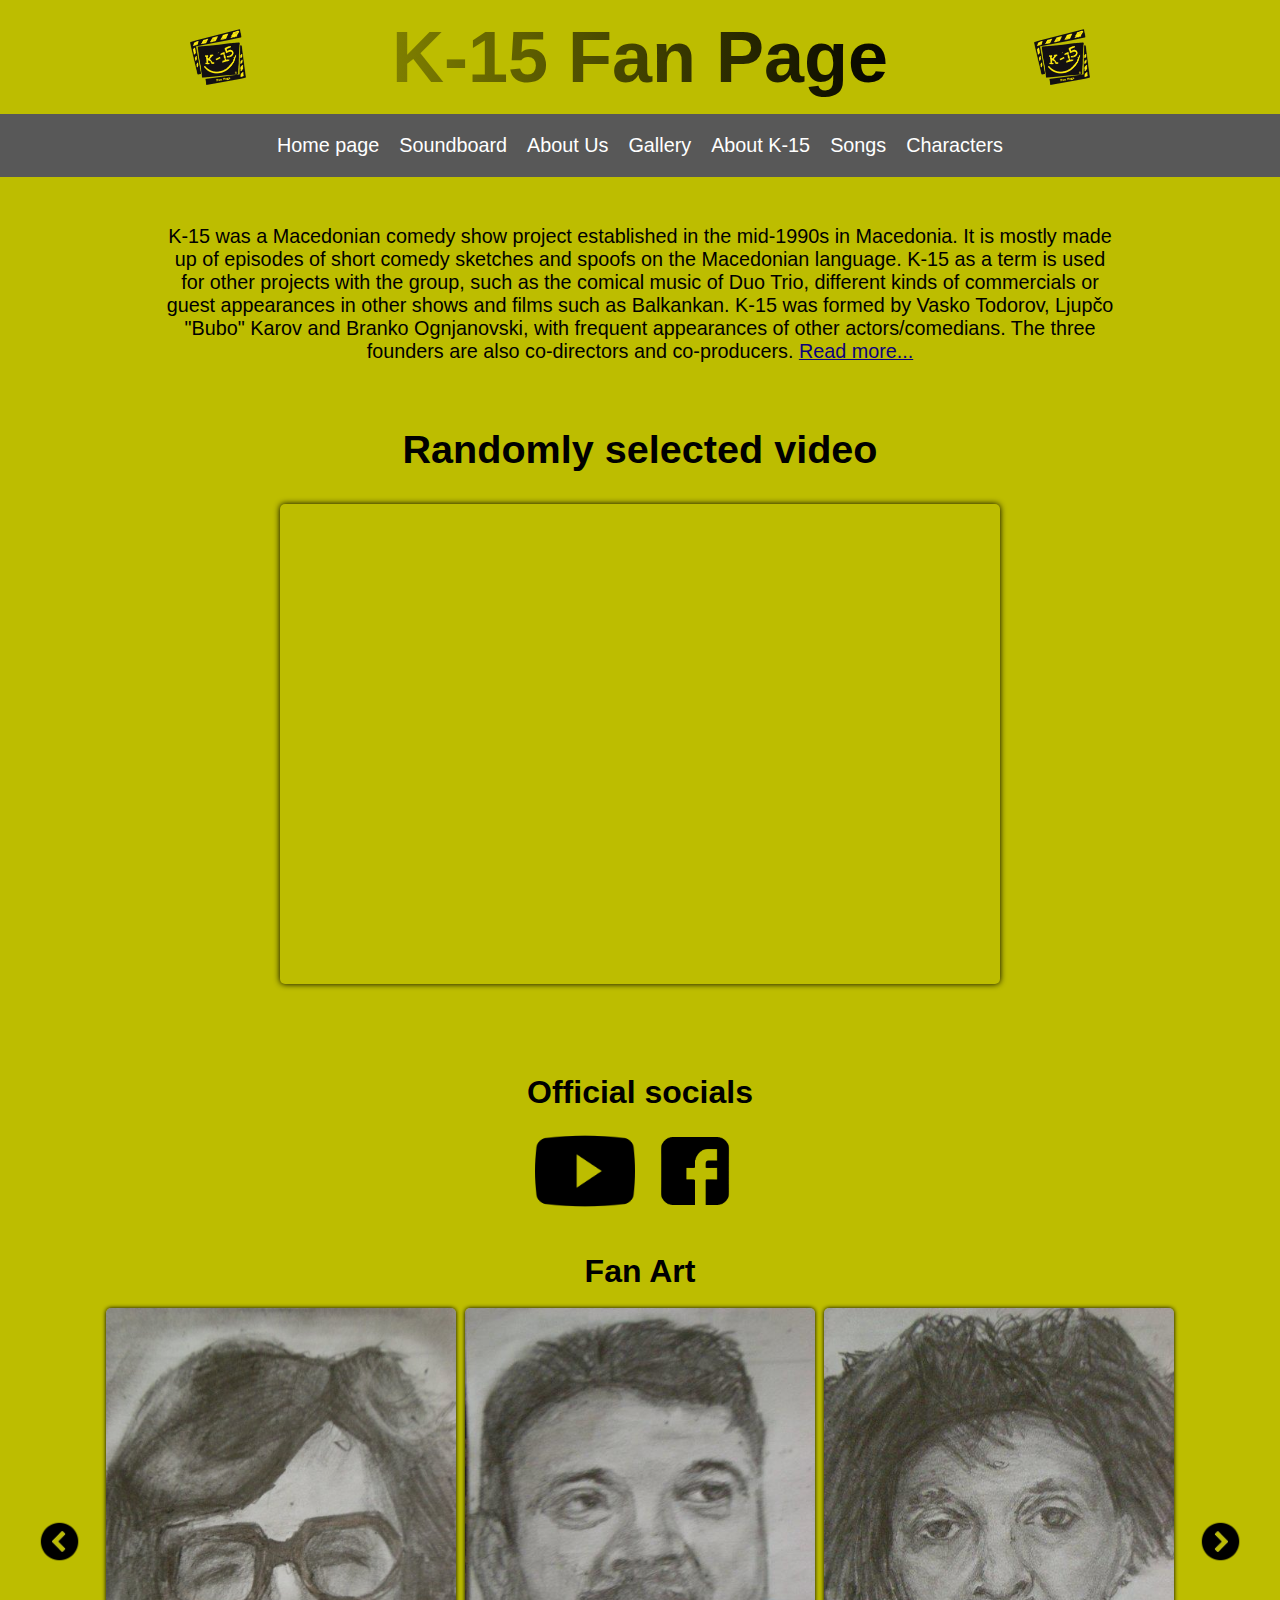
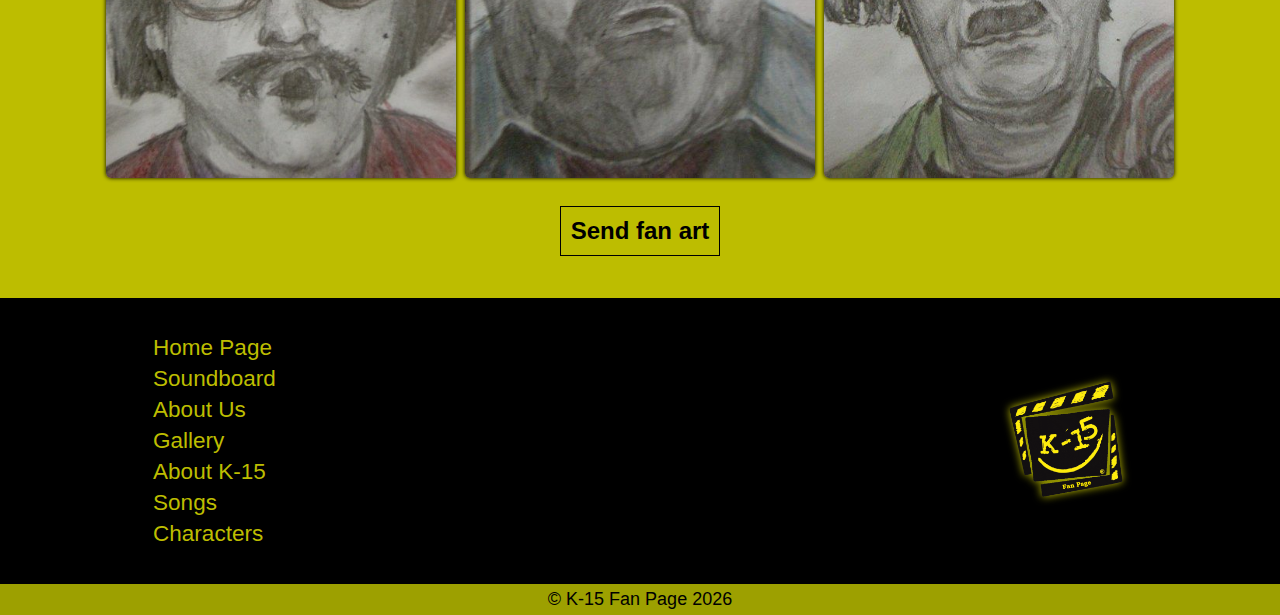
<file: index.html>
<!DOCTYPE html>
<html lang="en">

<head>
    <meta charset="UTF-8">
    <meta name="viewport" content="width=device-width, initial-scale=1.0">
    <link rel="shortcut icon" href="img/logo/k15logo-staro.png">
    <link rel="stylesheet" href="style.css">
    <link rel="stylesheet" href="animations.css">
    <meta name="keywords"
        content="K15, K-15, fan, page, fanpage, fan page, fan-page, cacko, risto, blazo, toso maler, toso, mile, mile panika, pocetna, soundboard, pocetna, home, homepage">
    <!--ad sense-->
    <script async src="https://pagead2.googlesyndication.com/pagead/js/adsbygoogle.js?client=ca-pub-9351970168193347"
        crossorigin="anonymous"></script>
    <meta name="google-adsense-account" content="ca-pub-9351970168193347">
    <!--ad sense-->
    <title>K-15 Fan Page</title>
</head>

<body>
    <header>
        <img src="img/logo/k15logo-original.png" alt="Logo">
        <h1 id="main-title" class="rainbow">K-15 Fan Page</h1>
        <img src="img/logo/k15logo-original.png" alt="Logo">
    </header>
    <nav>
        <div class="responsive-nav">
            <img id="openNav" src="img/burger_haus/nav-bar-ico.png" alt="Meni" onclick="openNav()">
            <img id="closeNav" src="img/burger_haus/x-ico.png" alt="Tisni ja vratata da go tisnam na majka ti"
                onclick="closeNav()">
        </div>
        <ul id="nav-ul">
            <li><a href="index.html">Home page</a></li>
            <li><a href="soundboard.html">Soundboard</a></li>
            <li><a href="about-us.html">About Us</a></li>
            <li><a href="gallery.html">Gallery</a></li>
            <li><a href="about-k15.html">About K-15</a></li>
            <li><a href="songs.html">Songs</a></li>
            <li><a href="characters.html">Characters</a></li>
        </ul>
    </nav>

    <section class="main-section">
        <div class="container zoom-in">
            <p>
                K-15 was a Macedonian comedy show project established in the mid-1990s in Macedonia. It is mostly made
                up of episodes of short comedy sketches and spoofs on the Macedonian language. K-15 as a term is used
                for other projects with the group, such as the comical music of Duo Trio, different kinds of commercials
                or guest appearances in other shows and films such as Balkankan.

                K-15 was formed by Vasko Todorov, Ljupčo "Bubo" Karov and Branko Ognjanovski, with frequent appearances
                of other actors/comedians. The three founders are also co-directors and co-producers.
                <a href="about-k15.html" id="readMore">Read more...</a>
                <br>
            </p>
            
            <h1 id="randomVideoH1">Randomly selected video</h1>
            <div id="random-vid-container"></div>
        </div>
    </section>

    <div class="socials">
        <h1>Official socials</h1>
        <div class="container">
            <img src="img/icons/yt-logo-black.png" alt="youtube" onclick="window.location.href='https://www.youtube.com/@panikamile'">
            <img src="img/icons/facebook-logo-black.png" alt="facebook" onclick="window.location.href='https://www.facebook.com/k15production/'">
        </div>
    </div>

    <div class="fan-art">
        <h1>Fan Art</h1>
        <div class="container">
            <span class="right-arrow arrow" onclick="goLeft()">
                <img src="img/icons/arrow-left.png">
            </span>
            <div class="fan-art-gallery">
                <img class="fan-art-image" src="img/fan-art/fan-art-mile-panika.jpg">
                <img class="fan-art-image" src="img/fan-art/fan-art-cacko.jpg">
                <img class="fan-art-image" src="img/fan-art/fan-art-toso-maler.jpg">
            </div>
            <span class="right-arrow arrow" onclick="goRight()">
                <img src="img/icons/arrow-right.png">
            </span>
        </div>
        <h2 id="send-fan-art" onclick="sendFA()">Send fan art</h2>
    </div>

    <footer>
        <ul class="footer-nav">
            <li><a href="index.html">Home Page</a></li>
            <li><a href="soundboard.html">Soundboard</a></li>
            <li><a href="about-us.html">About Us</a></li>
            <li><a href="gallery.html">Gallery</a></li>
            <li><a href="about-k15.html">About K-15</a></li>
            <li><a href="songs.html">Songs</a></li>
            <li><a href="characters.html">Characters</a></li>
        </ul>

        <div class="logo">
            <img src="img/logo/k15logo-original.png" alt="logo footer">
        </div>
    </footer>
    <div id="end-footer">
        <span>
            &copy; K-15 Fan Page
            <span id="footer-year"></span>
        </span>

        <script>
            //footer year
            let date = new Date();
            document.getElementById("footer-year").innerHTML = date.getYear() + 1900;
        </script>
    </div>

    <script src="index.js"></script>
    <script src="randomVideo.js"></script>
    <script src="fanArt.js"></script>
</body>

</html>
</file>
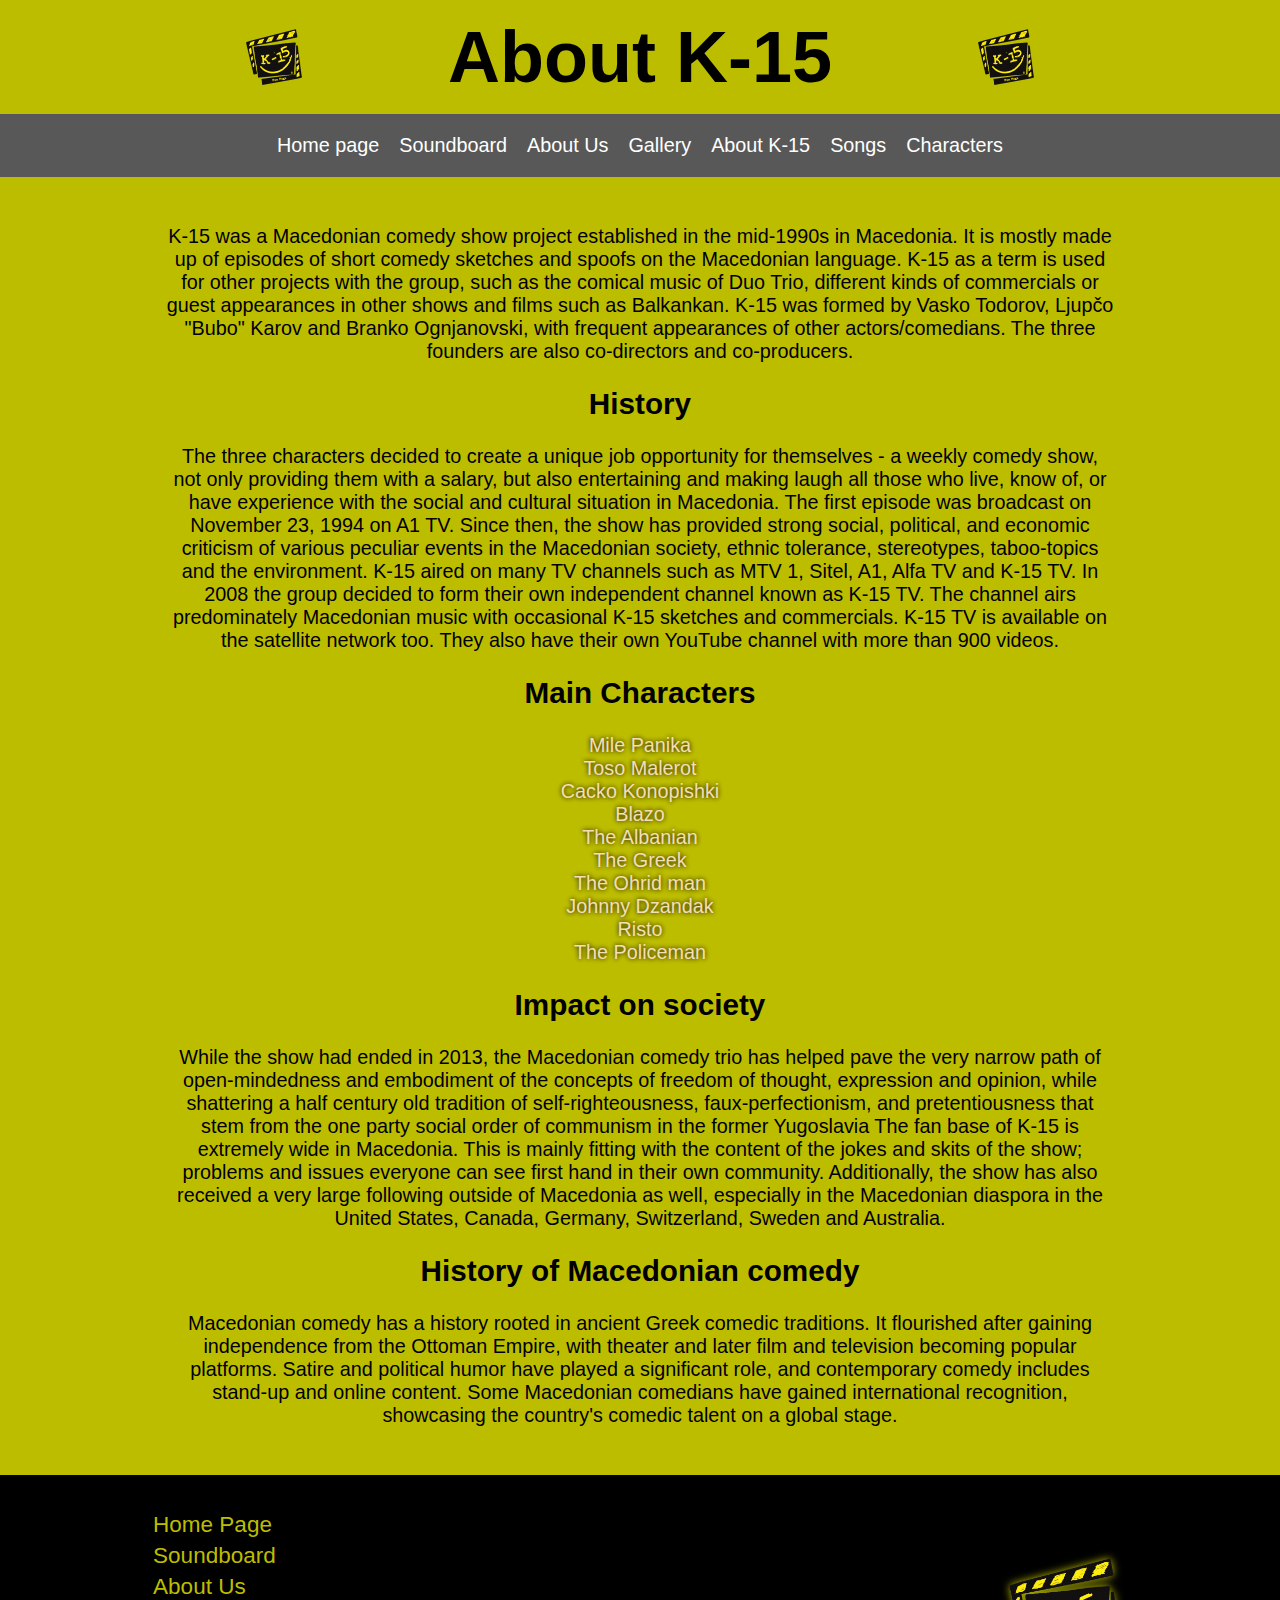
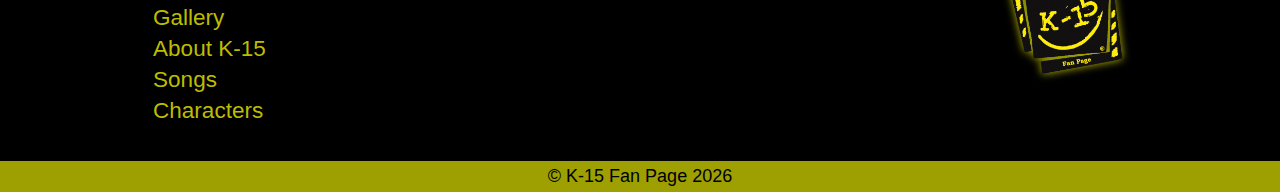
<file: about-k15.html>
<!DOCTYPE html>
<html lang="en">

<head>
    <meta charset="UTF-8">
    <meta name="viewport" content="width=device-width, initial-scale=1.0">
    <link rel="shortcut icon" href="img/logo/k15logo-staro.png">
    <link rel="stylesheet" href="style.css">
    <link rel="stylesheet" href="animations.css">
    <!--ad sense-->
    <script async src="https://pagead2.googlesyndication.com/pagead/js/adsbygoogle.js?client=ca-pub-9351970168193347"
        crossorigin="anonymous"></script>
    <meta name="google-adsense-account" content="ca-pub-9351970168193347">
    <!--ad sense-->
    <title>About K-15</title>
</head>

<body>
    <header>
        <img src="img/logo/k15logo-original.png" alt="Logo">
        <h1 id="main-title">About K-15</h1>
        <img src="img/logo/k15logo-original.png" alt="Logo">
    </header>

    <nav>
        <div class="responsive-nav">
            <img id="openNav" src="img/burger_haus/nav-bar-ico.png" alt="Meni" onclick="openNav()">
            <img id="closeNav" src="img/burger_haus/x-ico.png" alt="Tisni ja vratata da go tisnam na majka ti"
                onclick="closeNav()">
        </div>
        <ul id="nav-ul">
            <li><a href="index.html">Home page</a></li>
            <li><a href="soundboard.html">Soundboard</a></li>
            <li><a href="about-us.html">About Us</a></li>
            <li><a href="gallery.html">Gallery</a></li>
            <li><a href="about-k15.html">About K-15</a></li>
            <li><a href="songs.html">Songs</a></li>
            <li><a href="characters.html">Characters</a></li>
        </ul>
    </nav>

    <section class="main-section about-k15">
        <div class="container">
            <p>
                K-15 was a Macedonian comedy show project established in the mid-1990s in Macedonia. It is mostly made
                up of episodes of short comedy sketches and spoofs on the Macedonian language. K-15 as a term is used
                for other projects with the group, such as the comical music of Duo Trio, different kinds of commercials
                or guest appearances in other shows and films such as Balkankan.

                K-15 was formed by Vasko Todorov, Ljupčo "Bubo" Karov and Branko Ognjanovski, with frequent appearances
                of other actors/comedians. The three founders are also co-directors and co-producers.
            </p>

            <h2 class="content-title">History</h2>

            <p>
                The three characters decided to create a unique job opportunity for themselves - a weekly comedy show,
                not only providing them with a salary, but also entertaining and making laugh all those who live, know
                of, or have experience with the social and cultural situation in Macedonia. The first episode was
                broadcast on November 23, 1994 on A1 TV.

                Since then, the show has provided strong social, political, and economic criticism of various peculiar
                events in the Macedonian society, ethnic tolerance, stereotypes, taboo-topics and the environment. K-15
                aired on many TV channels such as MTV 1, Sitel, A1, Alfa TV and K-15 TV. In 2008 the group decided to
                form their own independent channel known as K-15 TV. The channel airs predominately Macedonian music
                with occasional K-15 sketches and commercials. K-15 TV is available on the satellite network too. They
                also have their own YouTube channel with more than 900 videos.
            </p>

            <h2 class="content-title">Main Characters</h2>
            <ul id="karakteri-ul">
                <li><a href="characters.html">Mile Panika</a></li>
                <li><a href="./characters.html#vasko-todorov">Toso Malerot</a></li>
                <li><a href="./characters.html#bubo-karov">Cacko Konopishki</a></li>
                <li><a href="./characters.html#blazo">Blazo</a></li>
                <li><a href="./characters.html#albanec">The Albanian</a></li>
                <li><a href="./characters.html#grk">The Greek</a></li>
                <li><a href="./characters.html#ohriganec">The Ohrid man</a></li>
                <li><a href="./characters.html#dzoni">Johnny Dzandak</a></li>
                <li><a href="./characters.html#risto">Risto</a></li>
                <li><a href="./characters.html#policaec">The Policeman</a></li>
            </ul>

            <h2 class="content-title">Impact on society</h2>
            <p>
                While the show had ended in 2013, the Macedonian comedy trio has helped pave the very narrow path of
                open-mindedness and embodiment of the concepts of freedom of thought, expression and opinion, while
                shattering a half century old tradition of self-righteousness, faux-perfectionism, and pretentiousness
                that stem from the one party social order of communism in the former Yugoslavia

                The fan base of K-15 is extremely wide in Macedonia. This is mainly fitting with the content of the
                jokes and skits of the show; problems and issues everyone can see first hand in their own community.
                Additionally, the show has also received a very large following outside of Macedonia as well, especially
                in the Macedonian diaspora in the United States, Canada, Germany, Switzerland, Sweden and Australia.
            </p>

            <h2 class="content-title">History of Macedonian comedy</h2>

            <p>
                Macedonian comedy has a history rooted in ancient Greek comedic traditions. It flourished after gaining
                independence from the Ottoman Empire, with theater and later film and television becoming popular
                platforms.
                Satire and political humor have played a significant role, and contemporary comedy includes stand-up and
                online content. Some Macedonian comedians have gained international recognition, showcasing the
                country's
                comedic talent on a global stage.
            </p>
        </div>
    </section>

    <footer>
        <ul class="footer-nav">
            <li><a href="index.html">Home Page</a></li>
            <li><a href="soundboard.html">Soundboard</a></li>
            <li><a href="about-us.html">About Us</a></li>
            <li><a href="gallery.html">Gallery</a></li>
            <li><a href="about-k15.html">About K-15</a></li>
            <li><a href="songs.html">Songs</a></li>
            <li><a href="characters.html">Characters</a></li>
        </ul>

        <div class="logo">
            <img src="img/logo/k15logo-original.png" alt="logo footer">
        </div>
    </footer>
    <div id="end-footer">
        <span>
            &copy; K-15 Fan Page
            <span id="footer-year"></span>
        </span>

        <script>
            //footer year
            let date = new Date();
            document.getElementById("footer-year").innerHTML = date.getYear() + 1900;
            console.log(date + 1900);
        </script>
    </div>

    <script src="index.js"></script>
</body>

</html>
</file>
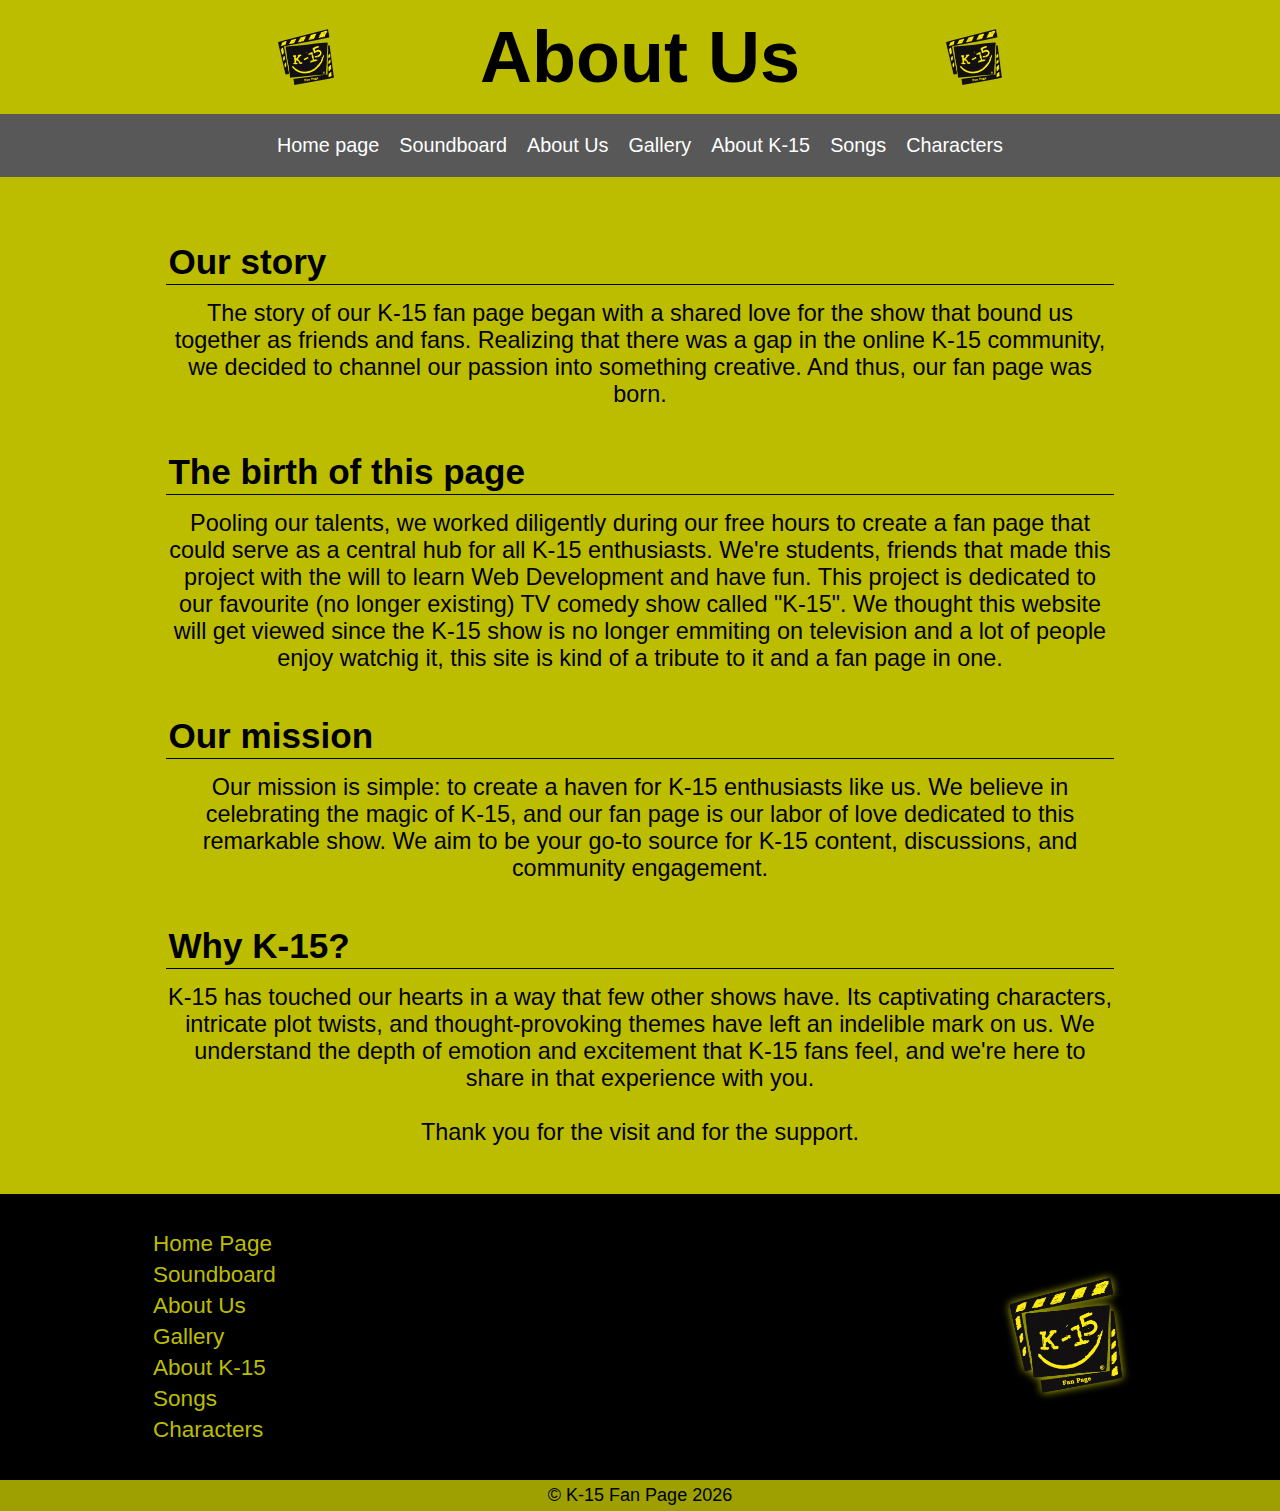
<file: about-us.html>
<!DOCTYPE html>
<html lang="en">

<head>
    <meta charset="UTF-8">
    <meta name="viewport" content="width=device-width, initial-scale=1.0">
    <link rel="shortcut icon" href="img/logo/k15logo-staro.png">
    <link rel="stylesheet" href="style.css">
    <link rel="stylesheet" href="animations.css">
    <!--ad sense-->
    <script async src="https://pagead2.googlesyndication.com/pagead/js/adsbygoogle.js?client=ca-pub-9351970168193347"
        crossorigin="anonymous"></script>
    <meta name="google-adsense-account" content="ca-pub-9351970168193347">
    <!--ad sense-->
    <title>About Us</title>
</head>

<body>
    <header>
        <img src="img/logo/k15logo-original.png" alt="Logo">
        <h1 id="main-title">About Us</h1>
        <img src="img/logo/k15logo-original.png" alt="Logo">
    </header>

    <nav>
        <div class="responsive-nav">
            <img id="openNav" src="img/burger_haus/nav-bar-ico.png" alt="Meni" onclick="openNav()">
            <img id="closeNav" src="img/burger_haus/x-ico.png" alt="Tisni ja vratata da go tisnam na majka ti"
                onclick="closeNav()">
        </div>
        <ul id="nav-ul">
            <li><a href="index.html">Home page</a></li>
            <li><a href="soundboard.html">Soundboard</a></li>
            <li><a href="about-us.html">About Us</a></li>
            <li><a href="gallery.html">Gallery</a></li>
            <li><a href="about-k15.html">About K-15</a></li>
            <li><a href="songs.html">Songs</a></li>
            <li><a href="characters.html">Characters</a></li>
        </ul>
    </nav>

    <section class="main-section about-us">
        <div class="container">
            <p>
            <h2 id="about-us-subtitle">
                <span>Our story</span>
            </h2>
            The story of our K-15 fan page began with a shared love for the show that bound us together as friends
            and fans. Realizing that there was a gap in the online K-15 community, we decided to channel our passion
            into something creative. And thus, our fan page was born.
            <br>
            <br>
            <h2 id="about-us-subtitle">
                <span id="right-slide">The birth of this page</span>
            </h2>
            Pooling our talents, we worked diligently during our free hours to create a fan page that could serve as
            a central hub for all K-15 enthusiasts.
            We're students, friends that made this project with the will to learn Web Development and have fun. This
            project is dedicated to our favourite (no longer existing) TV comedy show called "K-15". We thought this
            website will get viewed since the K-15 show is no longer emmiting on television and a lot of people enjoy watchig it, this site is kind of
            a tribute to it and a fan page in one.
            <br>
            <br>
            <h2 id="about-us-subtitle">
                <span>Our mission</span>
            </h2>
            Our mission is simple: to create a haven for K-15 enthusiasts like us. We believe in celebrating the
            magic of K-15, and our fan page is our labor of love dedicated to this remarkable show. We aim to be
            your go-to source for K-15 content, discussions, and community engagement.
            <br>
            <br>
            <h2 id="about-us-subtitle">
                <span id="right-slide">Why K-15?</span>
            </h2>
            K-15 has touched our hearts in a way that few other shows have. Its captivating characters, intricate plot
            twists, and thought-provoking themes have left an indelible mark on us. We understand the depth of emotion
            and excitement that K-15 fans feel, and we're here to share in that experience with you.
            <br>
            <br>
            Thank you for the visit and for the support.

            </p>
        </div>
    </section>

    <footer>
        <ul class="footer-nav">
            <li><a href="index.html">Home Page</a></li>
            <li><a href="soundboard.html">Soundboard</a></li>
            <li><a href="about-us.html">About Us</a></li>
            <li><a href="gallery.html">Gallery</a></li>
            <li><a href="about-k15.html">About K-15</a></li>
            <li><a href="songs.html">Songs</a></li>
            <li><a href="characters.html">Characters</a></li>
        </ul>

        <div class="logo">
            <img src="img/logo/k15logo-original.png" alt="logo footer">
        </div>
    </footer>
    <div id="end-footer">
        <span>
            &copy; K-15 Fan Page
            <span id="footer-year"></span>
        </span>

        <script>
            //footer year
            let date = new Date();
            document.getElementById("footer-year").innerHTML = date.getYear() + 1900;
            console.log(date + 1900);
        </script>
    </div>

    <script src="index.js"></script>
</body>

</html>
</file>
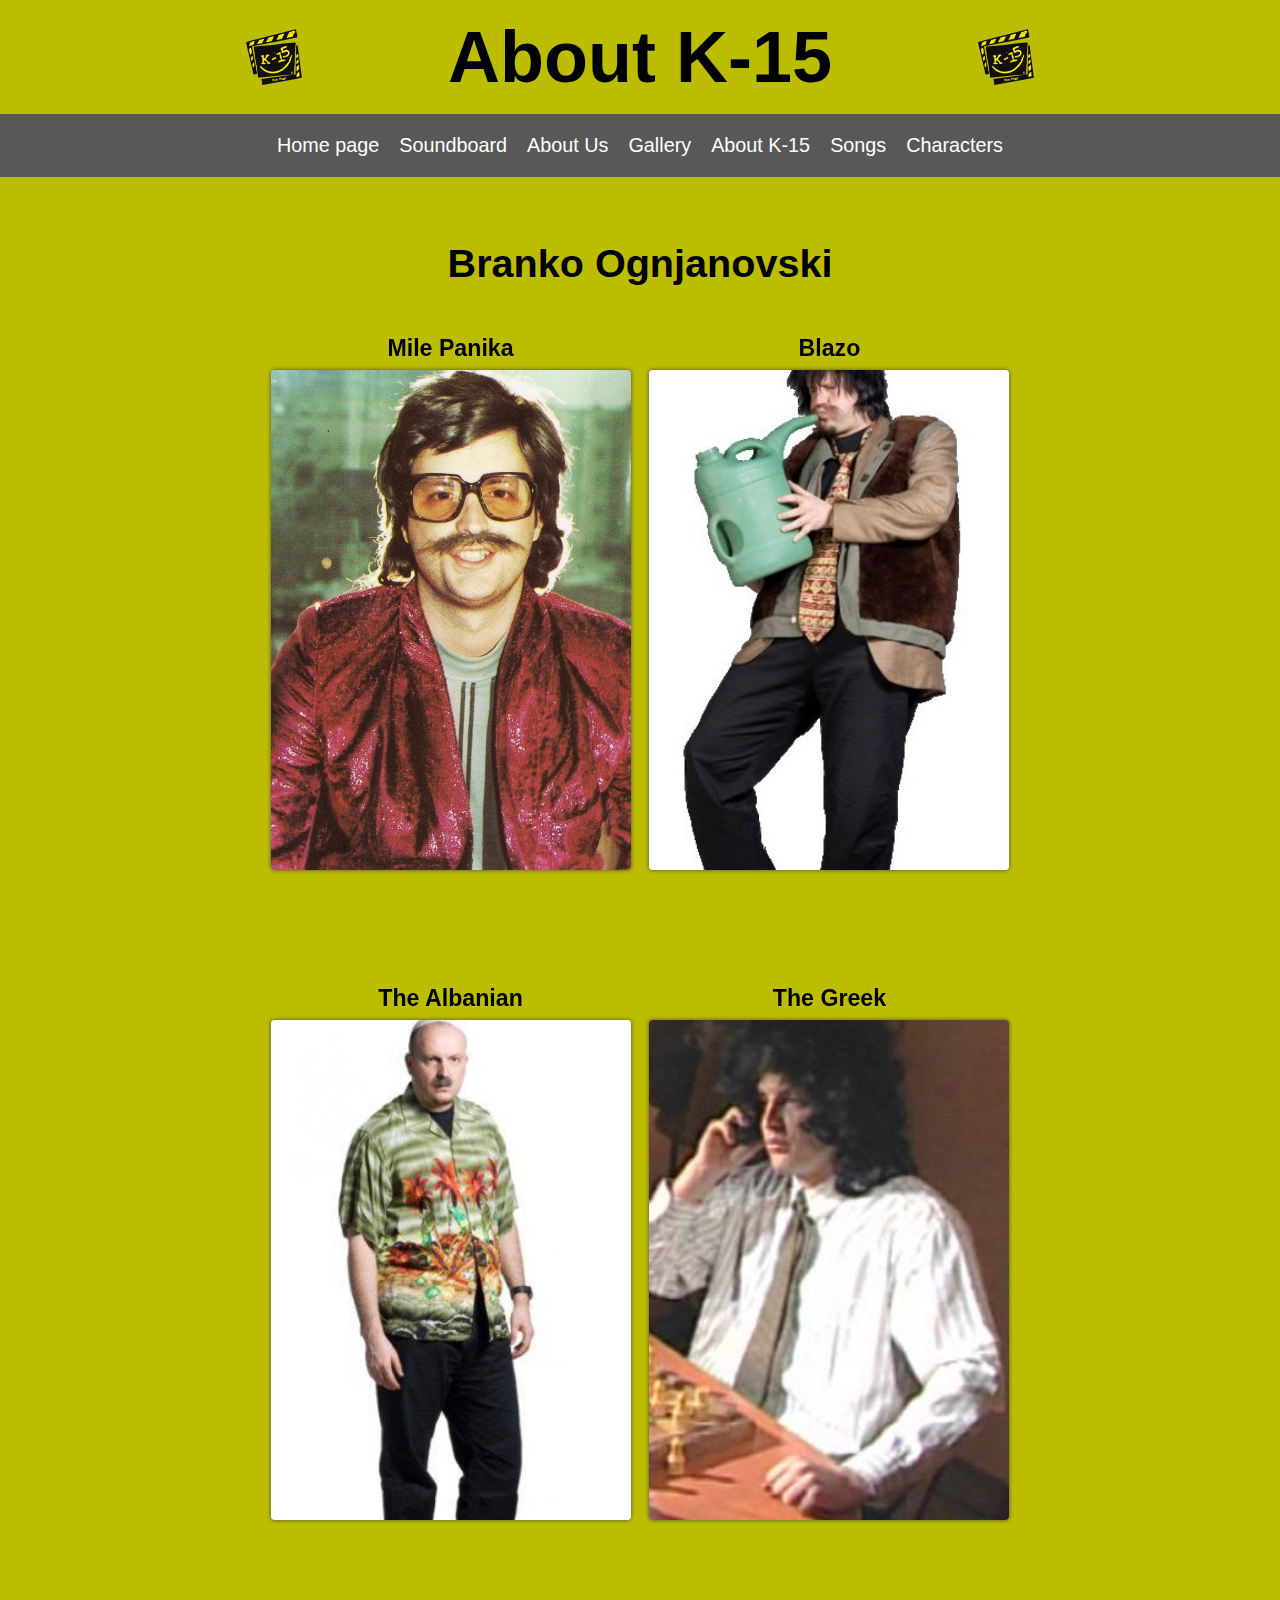
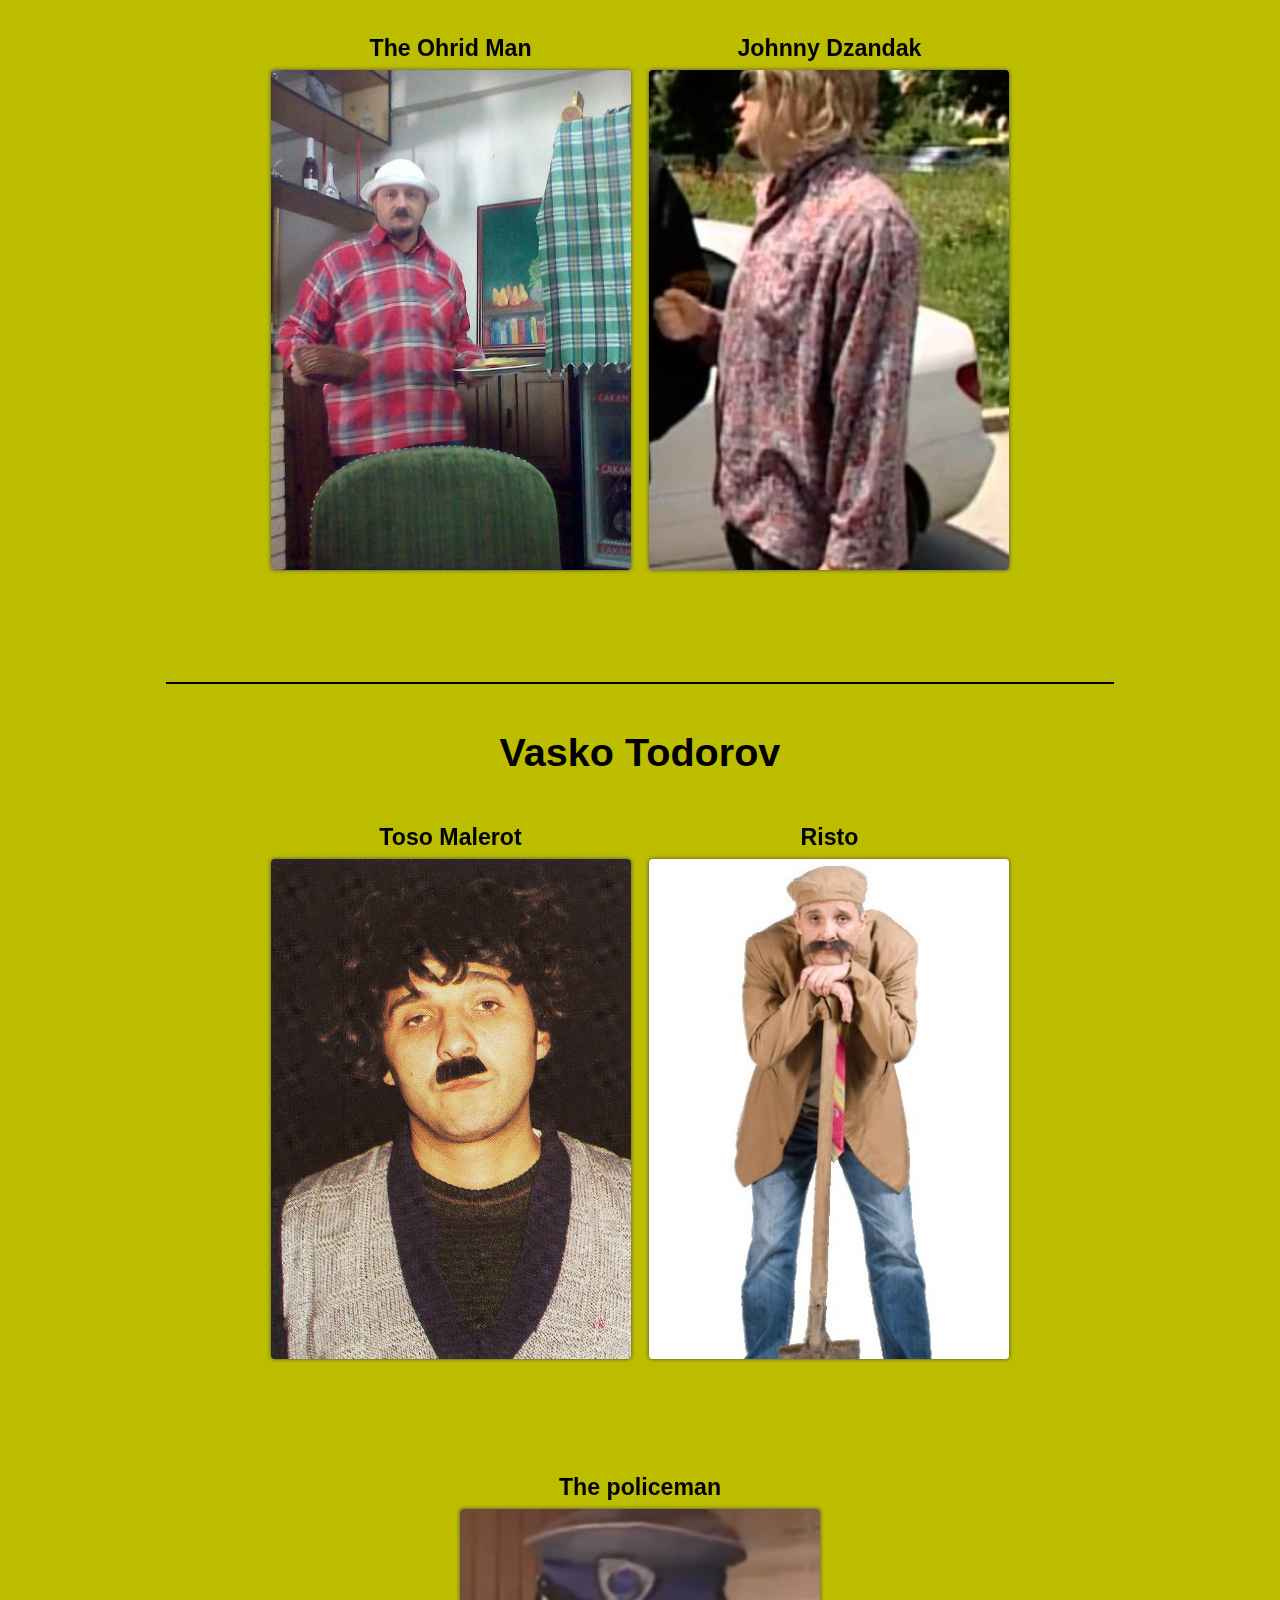
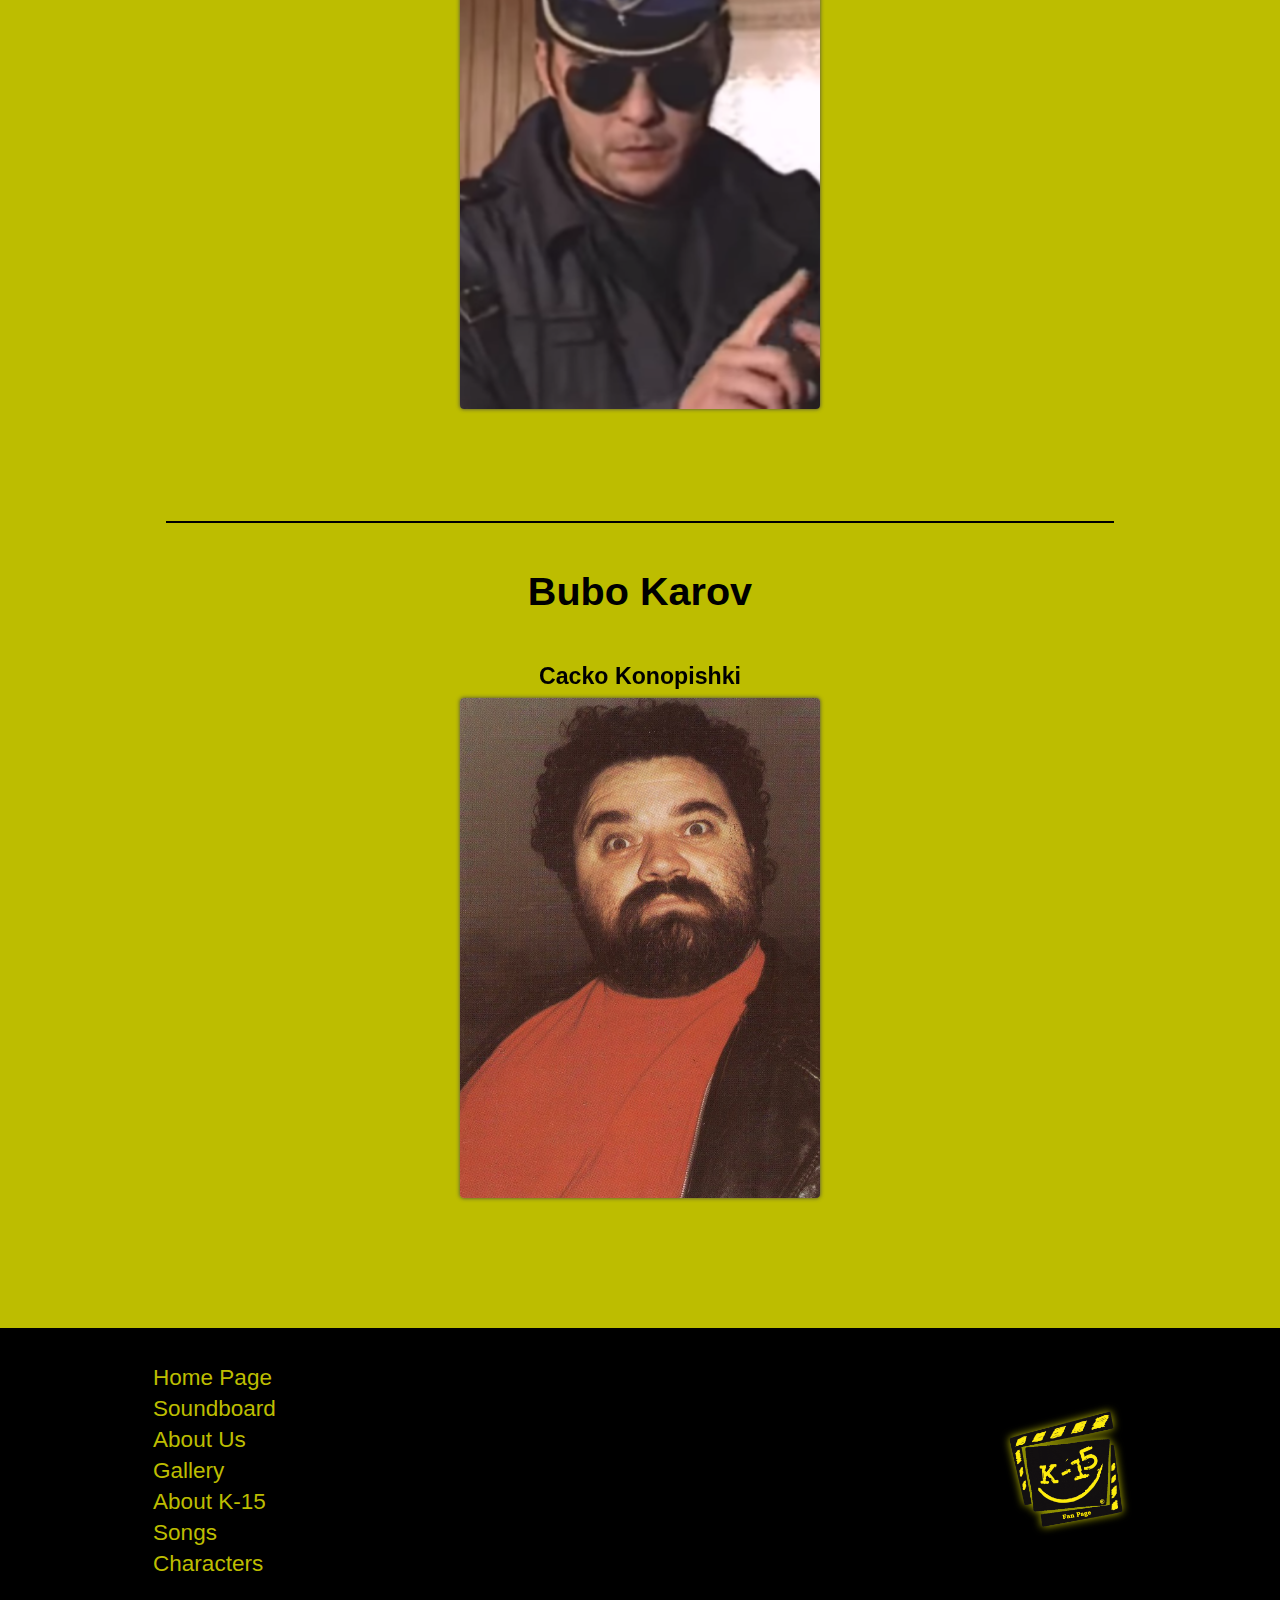
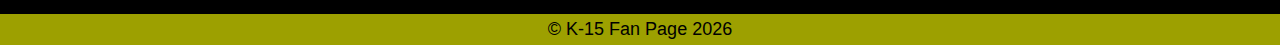
<file: characters.html>
<!DOCTYPE html>
<html lang="en">

<head>
    <meta charset="UTF-8">
    <meta name="viewport" content="width=device-width, initial-scale=1.0">
    <link rel="shortcut icon" href="img/logo/k15logo-staro.png">
    <link rel="stylesheet" href="style.css">
    <link rel="stylesheet" href="animations.css">
    <!--ad sense-->
    <script async src="https://pagead2.googlesyndication.com/pagead/js/adsbygoogle.js?client=ca-pub-9351970168193347"
        crossorigin="anonymous"></script>
    <meta name="google-adsense-account" content="ca-pub-9351970168193347">
    <!--ad sense-->
    <title>About K-15</title>
</head>

<body>
    <header>
        <img src="img/logo/k15logo-original.png" alt="Logo">
        <h1 id="main-title">About K-15</h1>
        <img src="img/logo/k15logo-original.png" alt="Logo">
    </header>

    <nav>
        <div class="responsive-nav">
            <img id="openNav" src="img/burger_haus/nav-bar-ico.png" alt="Meni" onclick="openNav()">
            <img id="closeNav" src="img/burger_haus/x-ico.png" alt="Tisni ja vratata da go tisnam na majka ti"
                onclick="closeNav()">
        </div>
        <ul id="nav-ul">
            <li><a href="index.html">Home page</a></li>
            <li><a href="soundboard.html">Soundboard</a></li>
            <li><a href="about-us.html">About Us</a></li>
            <li><a href="gallery.html">Gallery</a></li>
            <li><a href="about-k15.html">About K-15</a></li>
            <li><a href="songs.html">Songs</a></li>
            <li><a href="characters.html">Characters</a></li>
        </ul>
    </nav>

    <section class="main-section characters">
        <div class="container zoom-in">
            <div class="character">
                <h1 id="branko-ognjanovski">Branko Ognjanovski</h1>
                <div class="roles">
                    <div class="role" id="mile-panika">
                        <div class="container">
                            <h3>Mile Panika</h3>
                            <div class="front">
                                <img src="img/roles/mile-panika.jpg" alt="mile panika">
                            </div>
                            <div class="back">
                                <p id="flip-text">
                                    Mile Panika is one of the three most characteristic and popular
                                    characters, especially popular at the beginning of K-15. Mile Panika has a
                                    distinctive accent (or speech impediment) and often uses Serbian (Yugoslavian)
                                    expressions to add humorous effect to his lines
                                </p>
                            </div>
                        </div>
                    </div>
                    <div class="role" id="blazo">
                        <div class="container">
                            <h3>Blazo</h3>
                            <div class="front">
                                <img src="img/roles/blazo.jpg" alt="blazo">
                            </div>
                            <div class="back">
                                <p id="flip-text">
                                    Blazo is one of the two characters who represent a stereotypical Macedonian farmer.
                                    Blažo is also from the Strumica-Radoviška region and speaks a suitable dialect. Most
                                    of the time, Blajo appears in tandem with Risto
                                </p>
                            </div>
                        </div>
                    </div>
                    <div class="role" id="albanec">
                        <div class="container">
                            <h3>The Albanian</h3>
                            <div class="front">
                                <img src="img/roles/the-abanian.jpg" alt="albanec">
                            </div>
                            <div class="back">
                                <p id="flip-text">
                                    The Albanian is a stereotypical character who often appears in sketches where
                                    satirical criticism of inter-ethnic relations between Albanians and other
                                    nationalities in Macedonia (mostly Macedonians) is made. This character is once
                                    ironically named Zoran (which is an atypical Albanian name, especially pronounced
                                    with his accent) and is known for being resourceful and manages to come off as good
                                    and smart even though he isn't always. The character is known for having an accent
                                    like the stereotypical Albanian from Macedonia
                                </p>
                            </div>
                        </div>
                    </div>
                    <div class="role" id="grk">
                        <div class="container">
                            <h3>The Greek</h3>
                            <div class="front">
                                <img src="img/roles/grk.png" alt="grk">
                            </div>
                            <div class="back">
                                <p id="flip-text">
                                    The Greek is a character who usually appears with a wig made of dolka curled
                                    (similar to an afro hairstyle) hair and pronounces Macedonian words with a specific
                                    accent like a Greek. This character is once named Jorgo and has the role of a
                                    superior and is on a higher social level than the Macedonians and often has an
                                    insulting and humiliating attitude towards them
                                </p>
                            </div>
                        </div>
                    </div>
                    <div class="role" id="ohriganec">
                        <div class="container">
                            <h3>The Ohrid Man</h3>
                            <div class="front">
                                <img src="img/roles/the-ohrid-man.jpg" alt="ohriganec">
                            </div>
                            <div class="back">
                                <p id="flip-text">
                                    The man from Ohrid is a character who represents a
                                    stereotypical man from Ohrid and is known for his Ohrid dialect and impatience with
                                    the people of Skopje, especially in a tourist context. This character is sometimes,
                                    but rarely, named Klyme (or Naum, Naumce)
                                </p>
                            </div>
                        </div>
                    </div>
                    <div class="role" id="dzoni">
                        <div class="container">
                            <h3>Johnny Dzandak</h3>
                            <div class="front">
                                <img src="img/roles/johnny.png" alt="dzoni dzandak">
                            </div>
                            <div class="back">
                                <p id="flip-text">
                                    Johnny Dzhanak is a stereotypical Macedonian drug addict, often depicted drugged or
                                    in crisis, speaks slowly with drug slang and uses the phrase "Johnny"
                                </p>
                            </div>
                        </div>
                    </div>
                </div>
            </div>

            <hr class="separator" id="vasko-todorov" color="black">

            <div class="character">
                <h1>Vasko Todorov</h1>
                <div class="roles">
                    <div class="role" id="toso-maler">
                        <div class="container">
                            <h3>Toso Malerot</h3>
                            <div class="front">
                                <img src="img/roles/toso-malerot.jpg" alt="toso malerot">
                            </div>
                            <div class="back">
                                <p id="flip-text">
                                    Tosho Malerot is one of the three most characteristic and popular characters,
                                    especially popular at the beginning of K-15. Accidents and injustices often happen
                                    to Tosho, hence his nickname Malerot. Toso often uses Skopje slang and is known for
                                    the phrase "batka" which he uses when addressing someone, but also out of habit
                                </p>
                            </div>
                        </div>
                    </div>
                    <div class="role" id="risto">
                        <div class="container">
                            <h3>Risto</h3>
                            <div class="front">
                                <img src="img/roles/risto.jpg" alt="risto">
                            </div>
                            <div class="back">
                                <p id="flip-text">
                                    Risto is one of the two characters who represent a stereotypical
                                    Macedonian farmer. Risto is from the Strumica-Radovica region and speaks with a
                                    dialect. He also often (and funny) uses the phrase "you understand" in his speech as
                                    part of slang or dialect
                                </p>
                            </div>
                        </div>
                    </div>
                    <div class="role" id="policaec">
                        <div class="container">
                            <h3>The policeman</h3>
                            <div class="front">
                                <img src="img/roles/the-policeman.png" alt="policaec">
                            </div>
                            <div class="back">
                                <p id="flip-text">
                                    The policeman is a character that typifies the stereotype of policemen in Macedonia.
                                    Mostly unnamed, he has the characteristics of a withdrawn and not very learned man
                                </p>
                            </div>
                        </div>
                    </div>
                </div>

                <hr class="separator" id="bubo-karov" color="black">

                <div class="character">
                    <h1>Bubo Karov</h1>
                    <div class="roles">
                        <div class="role" id="cako">
                            <div class="container">
                                <h3>Cacko Konopishki</h3>
                                <div class="front">
                                    <img src="img/roles/caci.jpg" alt="cacko">
                                </div>
                                <div class="back">
                                    <p id="flip-text">
                                        Cacko Konopishki is one of the three most characteristic and popular characters,
                                        especially popular at the beginning of K-15. Cacko comes from Konopiste,
                                        Kavadarecko (as well as Bubo Karov who is from Kavadarci) and often speaks with
                                        a specific Kavadarci dialect for an additional humorous effect of his lines
                                    </p>
                                </div>
                            </div>
                        </div>
                    </div>
                </div>
            </div>
        </div>
    </section>

    <footer>
        <ul class="footer-nav">
            <li><a href="index.html">Home Page</a></li>
            <li><a href="soundboard.html">Soundboard</a></li>
            <li><a href="about-us.html">About Us</a></li>
            <li><a href="gallery.html">Gallery</a></li>
            <li><a href="about-k15.html">About K-15</a></li>
            <li><a href="songs.html">Songs</a></li>
            <li><a href="characters.html">Characters</a></li>
        </ul>

        <div class="logo">
            <img src="img/logo/k15logo-original.png" alt="logo footer">
        </div>
    </footer>
    <div id="end-footer">
        <span>
            &copy; K-15 Fan Page
            <span id="footer-year"></span>
        </span>

        <script>
            //footer year
            let date = new Date();
            document.getElementById("footer-year").innerHTML = date.getYear() + 1900;
            console.log(date + 1900);
        </script>
    </div>

    <script src="index.js"></script>
</body>

</html>
</file>
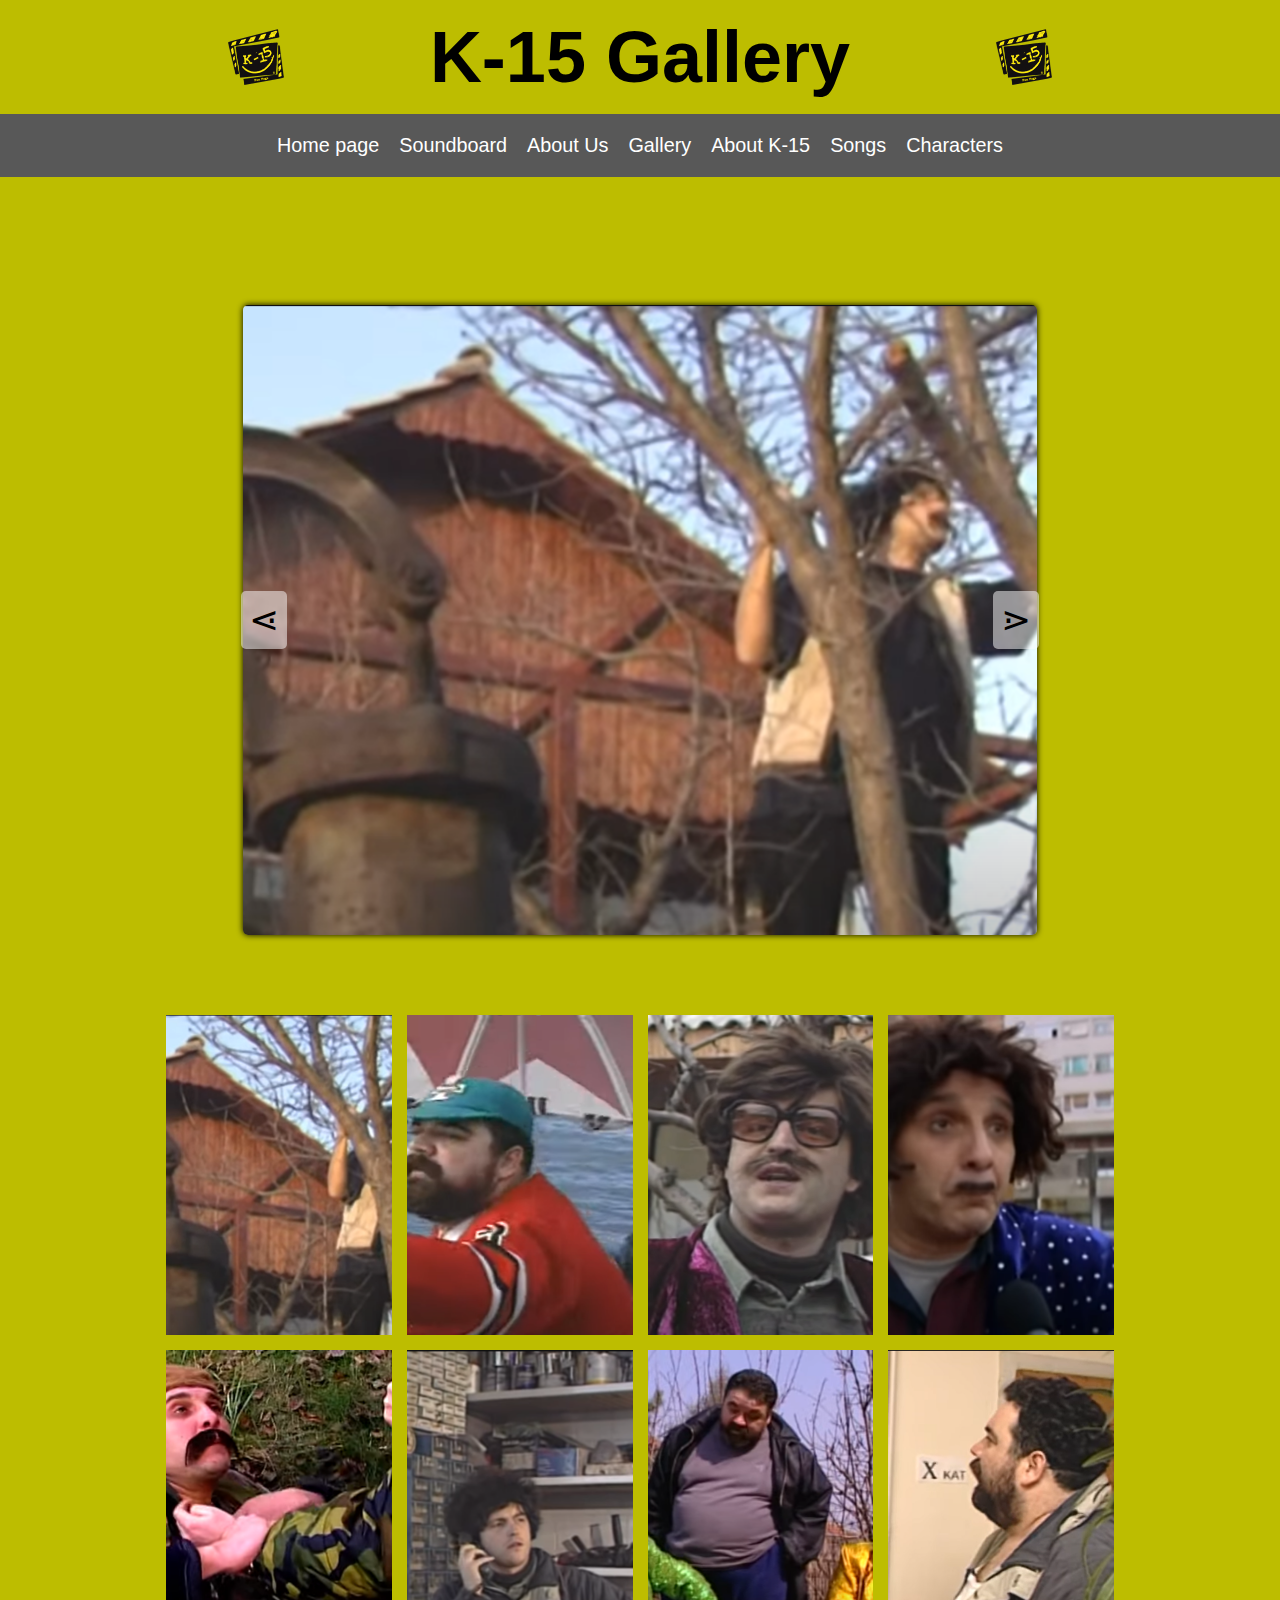
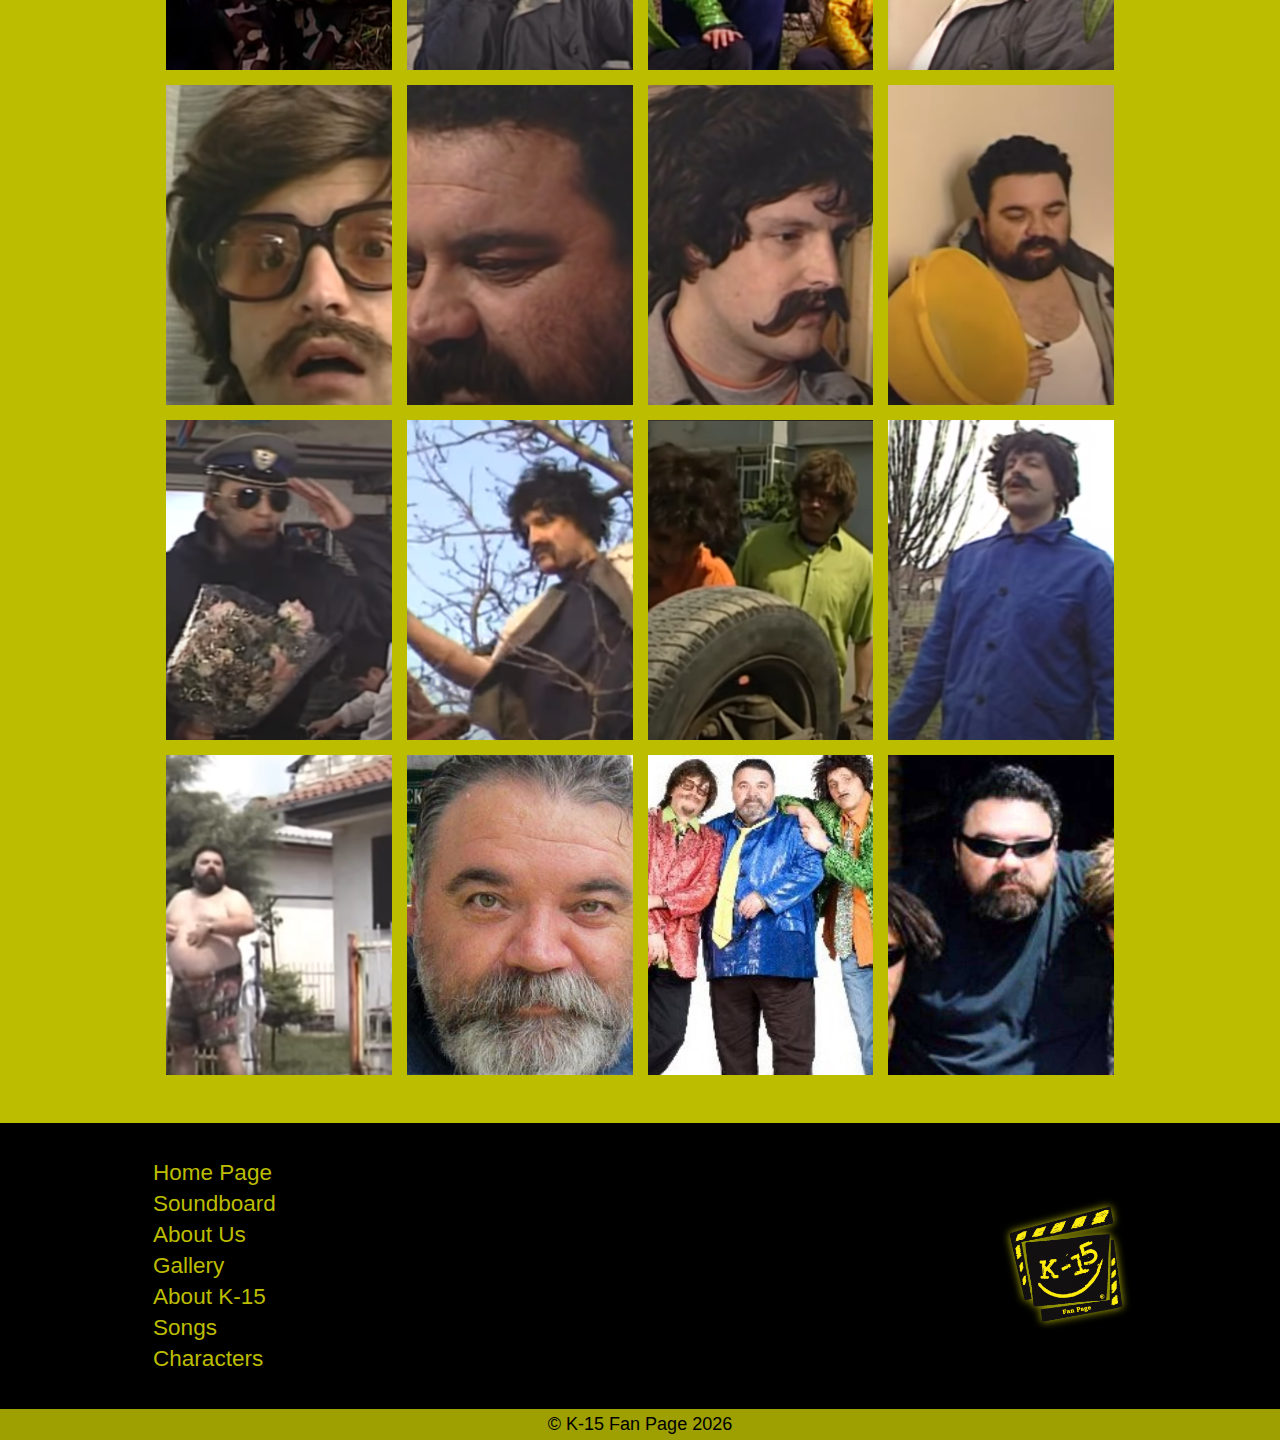
<file: gallery.html>
<!DOCTYPE html>
<html lang="en">

<head>
    <meta charset="UTF-8">
    <meta name="viewport" content="width=device-width, initial-scale=1.0">
    <link rel="shortcut icon" href="img/logo/k15logo-staro.png">
    <link rel="stylesheet" href="style.css">
    <link rel="stylesheet" href="animations.css">
    <meta name="keywords"
        content="K15, K-15, fan, page, fanpage, fan page, fan-page, cacko, risto, blazo, toso maler, toso, mile, mile panika, galerija, galery">
    <!--ad sense-->
    <script async src="https://pagead2.googlesyndication.com/pagead/js/adsbygoogle.js?client=ca-pub-9351970168193347"
        crossorigin="anonymous"></script>
    <meta name="google-adsense-account" content="ca-pub-9351970168193347">
    <!--ad sense-->
    <title>K-15 Gallery</title>
</head>

<body>
    <header>
        <img src="img/logo/k15logo-original.png" alt="Logo">
        <h1 id="main-title">K-15 Gallery</h1>
        <img src="img/logo/k15logo-original.png" alt="Logo">
    </header>

    <nav>
        <div class="responsive-nav">
            <img id="openNav" src="img/burger_haus/nav-bar-ico.png" alt="Meni" onclick="openNav()">
            <img id="closeNav" src="img/burger_haus/x-ico.png" alt="Tisni ja vratata da go tisnam na majka ti"
                onclick="closeNav()">
        </div>
        <ul id="nav-ul">
            <li><a href="index.html">Home page</a></li>
            <li><a href="soundboard.html">Soundboard</a></li>
            <li><a href="about-us.html">About Us</a></li>
            <li><a href="gallery.html">Gallery</a></li>
            <li><a href="about-k15.html">About K-15</a></li>
            <li><a href="songs.html">Songs</a></li>
            <li><a href="characters.html">Characters</a></li>
        </ul>
    </nav>

    <section class="main-section gallery-section">
        <div class="container">

            <div id="display">
                <span class="arrow left" onclick="showLeft()" class="unselectable">&#8918;</span>

                <img class="displayImg" onclick="watchVideo(0)" src="img/da-si-malo-starija.png"
                    alt="da si malo starija">
                <img class="displayImg" onclick="watchVideo(1)" src="img/drugo-dete-daj.png" alt="drugo dete">
                <img class="displayImg" onclick="watchVideo(2)" src="img/gumeni-cizmi.png" alt="gumeni cizmi">
                <img class="displayImg" onclick="watchVideo(3)" src="img/hemoroidi.png" alt="hemoroidi">
                <img class="displayImg" onclick="watchVideo(4)" src="img/ja-sam-risto-ti-si-blazo.png"
                    alt="ja sam risto ti si blazo">
                <img class="displayImg" onclick="watchVideo(5)" src="img/jorgo.png" alt="jorgo">
                <img class="displayImg" onclick="watchVideo(6)" src="img/kaj-e-pivoto.png" alt="kaj e pivoto">
                <img class="displayImg" onclick="watchVideo(7)" src="img/kompiri.png" alt="kompiri">
                <img class="displayImg" onclick="watchVideo(8)" src="img/nea-kola.png" alt="nea kola">
                <img class="displayImg" onclick="watchVideo(9)" src="img/operator.png" alt="operator 16">
                <img class="displayImg" onclick="watchVideo(10)" src="img/privatno.png" alt="privatno">
                <img class="displayImg" onclick="watchVideo(11)" src="img/so-u-e-na-via.png" alt="so mu e na via">
                <img class="displayImg" onclick="watchVideo(12)" src="img/tango.png" alt="tango">
                <img class="displayImg" onclick="watchVideo(13)" src="img/teiing-so-crevoto.png"
                    alt="teeing so crevoto">
                <img class="displayImg" onclick="watchVideo(14)" src="img/toso-menja-guma.png" alt="toso menja guma">
                <img class="displayImg" onclick="watchVideo(15)" src="img/vnatre-e.png" alt="vnatre e">
                <img class="displayImg" onclick="watchVideo(16)" src="img/caci_se_banja.jpg" alt="cacko se banja">
                <img class="displayImg" onclick="watchVideo(-1)" src="img/caci551.jpg" alt="cacko">
                <img class="displayImg" onclick="watchVideo(-1)" src="img/k15-svite-trujca.jpg" alt="k15 svite trujca">
                <img class="displayImg" onclick="watchVideo(-1)" src="img/Duo-Trio.jpg" alt="duo trio">

                <span class="arrow right" onclick="showRight()" class="unselectable">&#8919;</span>
            </div>

            <div class="gallery">
                <div class="image">
                    <img src="img/da-si-malo-starija.png" alt="da si malo starija" onclick="displayImg(0)">
                </div>
                <div class="image">
                    <img src="img/drugo-dete-daj.png" alt="drugo dete" onclick="displayImg(1)">
                </div>
                <div class="image">
                    <img src="img/gumeni-cizmi.png" alt="gumeni cizmi" onclick="displayImg(2)">
                </div>
                <div class="image">
                    <img src="img/hemoroidi.png" alt="hemoroidi" onclick="displayImg(3)">
                </div>
                <div class="image">
                    <img src="img/ja-sam-risto-ti-si-blazo.png" alt="ja sam risto ti si blazo" onclick="displayImg(4)">
                </div>
                <div class="image">
                    <img src="img/jorgo.png" alt="jorgo" onclick="displayImg(5)">
                </div>
                <div class="image">
                    <img src="img/kaj-e-pivoto.png" alt="kaj e pivoto" onclick="displayImg(6)">
                </div>
                <div class="image">
                    <img src="img/kompiri.png" alt="kompiri" onclick="displayImg(7)">
                </div>
                <div class="image">
                    <img src="img/nea-kola.png" alt="nea kola" onclick="displayImg(8)">
                </div>
                <div class="image">
                    <img src="img/operator.png" alt="operator 16" onclick="displayImg(9)">
                </div>
                <div class="image">
                    <img src="img/privatno.png" alt="privatno" onclick="displayImg(10)">
                </div>
                <div class="image">
                    <img src="img/so-u-e-na-via.png" alt="so mu e na via" onclick="displayImg(11)">
                </div>
                <div class="image">
                    <img src="img/tango.png" alt="tango" onclick="displayImg(12)">
                </div>
                <div class="image">
                    <img src="img/teiing-so-crevoto.png" alt="teeing so crevoto" onclick="displayImg(13)">
                </div>
                <div class="image">
                    <img src="img/toso-menja-guma.png" alt="toso menja guma" onclick="displayImg(14)">
                </div>
                <div class="image">
                    <img src="img/vnatre-e.png" alt="vnatre e" onclick="displayImg(15)">
                </div>
                <div class="image">
                    <img src="img/caci_se_banja.jpg" alt="cacko se banja" onclick="displayImg(16)">
                </div>
                <div class="image">
                    <img src="img/caci551.jpg" alt="cacko" onclick="displayImg(17)">
                </div>
                <div class="image">
                    <img src="img/k15-svite-trujca.jpg" alt="svite trujca" onclick="displayImg(18)">
                </div>
                <div class="image">
                    <img src="img/Duo-Trio.jpg" alt="duo trio" onclick="displayImg(19)">
                </div>
            </div>
        </div>
    </section>

    <footer>
        <ul class="footer-nav">
            <li><a href="index.html">Home Page</a></li>
            <li><a href="soundboard.html">Soundboard</a></li>
            <li><a href="about-us.html">About Us</a></li>
            <li><a href="gallery.html">Gallery</a></li>
            <li><a href="about-k15.html">About K-15</a></li>
            <li><a href="songs.html">Songs</a></li>
            <li><a href="characters.html">Characters</a></li>
        </ul>

        <div class="logo">
            <img src="img/logo/k15logo-original.png" alt="logo footer">
        </div>
    </footer>
    <div id="end-footer">
        <span>
            &copy; K-15 Fan Page
            <span id="footer-year"></span>
        </span>

        <script>
            //footer year
            let date = new Date();
            document.getElementById("footer-year").innerHTML = date.getYear() + 1900;
            console.log(date + 1900);
        </script>
    </div>

    <script src="index.js"></script>
    
</body>

</html>
</file>
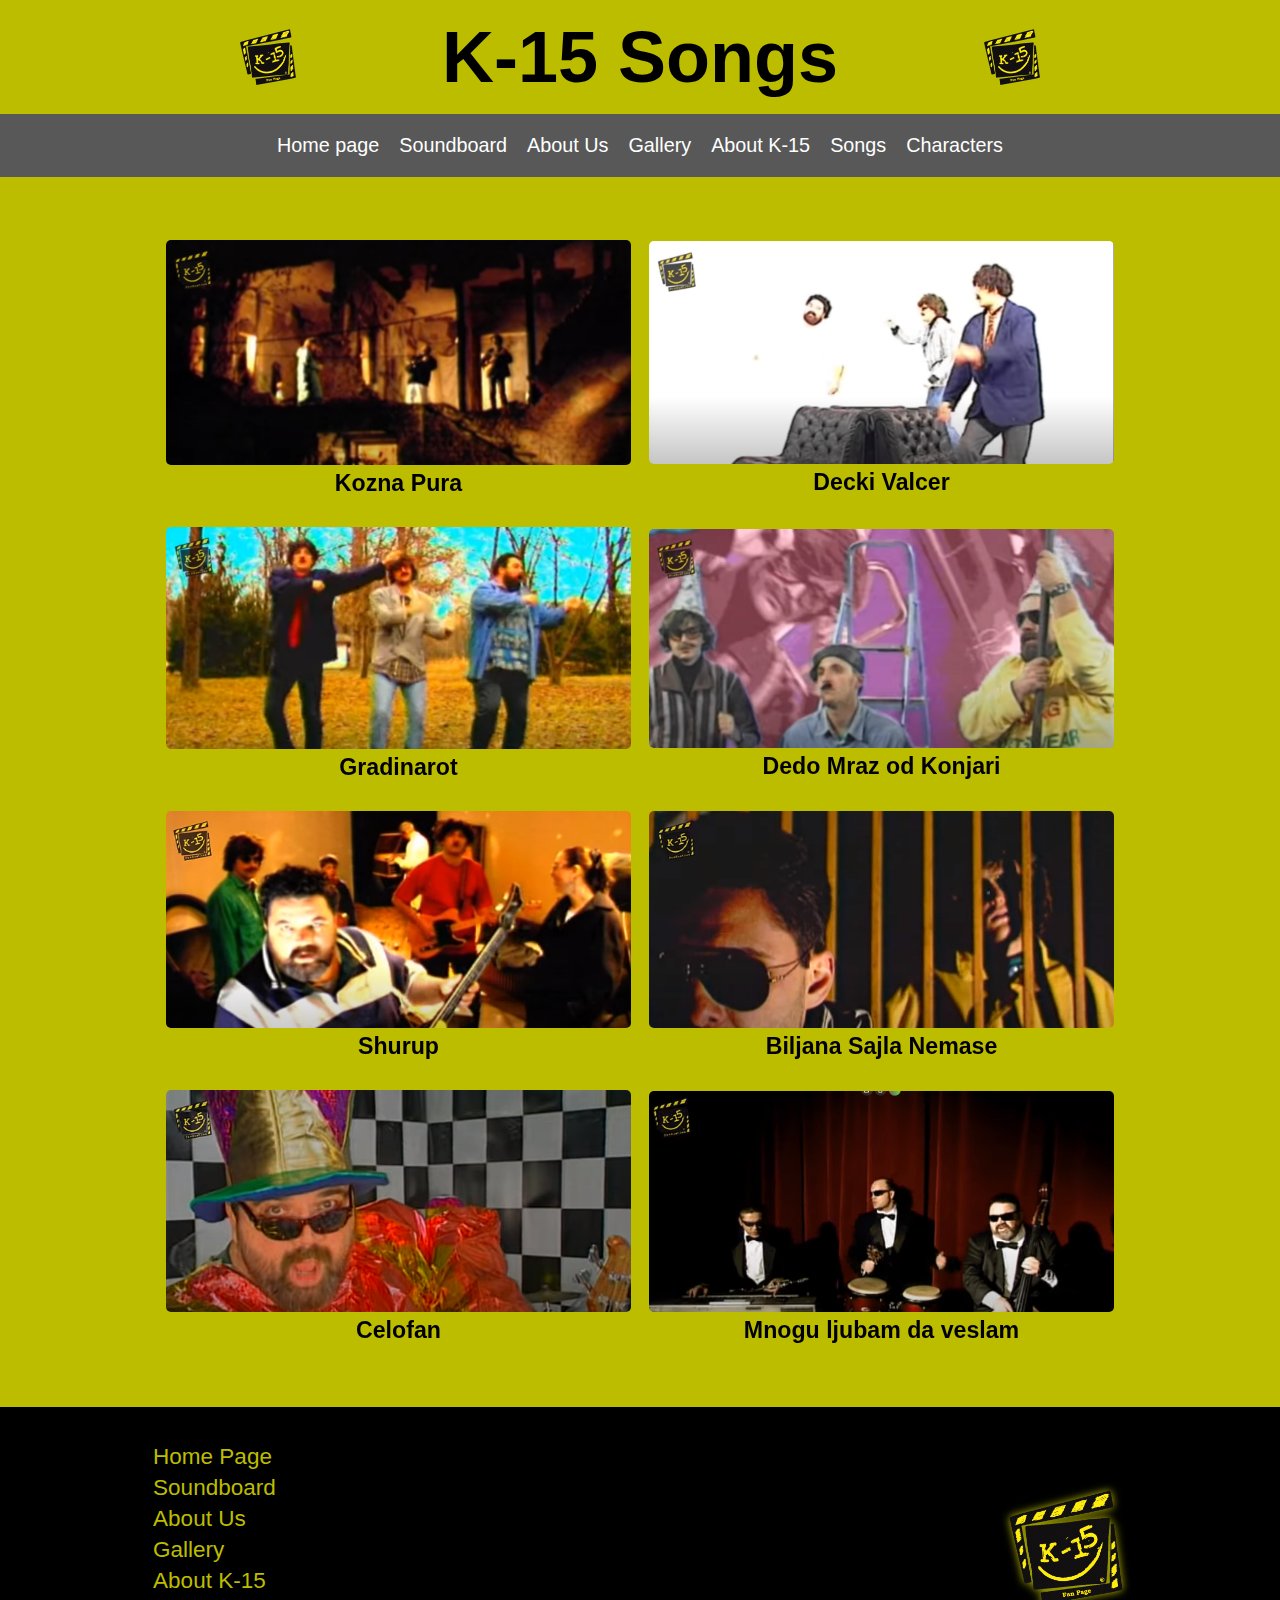
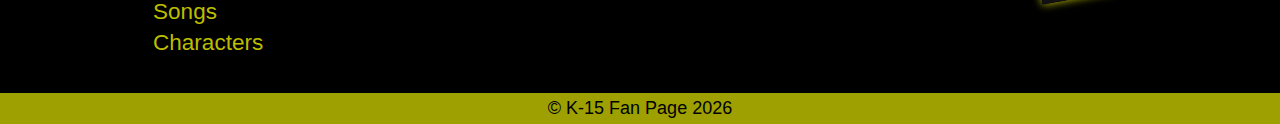
<file: songs.html>
<!DOCTYPE html>
<html lang="en">

<head>
    <meta charset="UTF-8">
    <meta name="viewport" content="width=device-width, initial-scale=1.0">
    <link rel="shortcut icon" href="img/logo/k15logo-staro.png">
    <link rel="stylesheet" href="style.css">
    <link rel="stylesheet" href="animations.css">
    <meta name="keywords"
        content="K15, K-15, fan, page, fanpage, fan page, fan-page, cacko, risto, blazo, toso maler, toso, mile, mile panika, sounboard">
    <!--ad sense-->
    <script async src="https://pagead2.googlesyndication.com/pagead/js/adsbygoogle.js?client=ca-pub-9351970168193347"
        crossorigin="anonymous"></script>
    <meta name="google-adsense-account" content="ca-pub-9351970168193347">
    <!--ad sense-->
    <link href="https://unpkg.com/aos@2.3.1/dist/aos.css" rel="stylesheet">
    <title>K-15 Songs</title>
</head>

<body>
    <header>
        <img src="img/logo/k15logo-original.png" alt="Logo">
        <h1 id="main-title">K-15 Songs</h1>
        <img src="img/logo/k15logo-original.png" alt="Logo">
    </header>

    <nav>
        <div class="responsive-nav">
            <img id="openNav" src="img/burger_haus/nav-bar-ico.png" alt="Meni" onclick="openNav()">
            <img id="closeNav" src="img/burger_haus/x-ico.png" alt="Tisni ja vratata da go tisnam na majka ti"
                onclick="closeNav()">
        </div>
        <ul id="nav-ul">
            <li><a href="index.html">Home page</a></li>
            <li><a href="soundboard.html">Soundboard</a></li>
            <li><a href="about-us.html">About Us</a></li>
            <li><a href="gallery.html">Gallery</a></li>
            <li><a href="about-k15.html">About K-15</a></li>
            <li><a href="songs.html">Songs</a></li>
            <li><a href="characters.html">Characters</a></li>
        </ul>
    </nav>

    <section class="main-section songs">
        <div class="container">
            <div class="song" data-aos="zoom-in-left" data-aos-duration="1100">
                <a href="https://youtu.be/k2MneLZ3ZPo">
                    <img src="img/songs/kozna-pura.png" alt="kozna pura">
                    <h3>Kozna Pura</h3>
                </a>
            </div>
            <div class="song" data-aos="zoom-in-right" data-aos-duration="1100">
                <a href="https://youtu.be/ihMIhlcgfjQ?list=PL6jBF3QECkMIrQMXjNWisugjq61L14Hk3">
                    <img src="img/songs/decki-valcer.png" alt="decki valcer">
                    <h3>Decki Valcer</h3>
                </a>
            </div>
            <div class="song" data-aos="zoom-in-left" data-aos-duration="1100">
                <a href="https://youtu.be/qaj-WfdysXE?list=PL6jBF3QECkMIrQMXjNWisugjq61L14Hk3">
                    <img src="img/songs/gradinarot.png" alt="gradinarot">
                    <h3>Gradinarot</h3>
                </a>
            </div>
            <div class="song" data-aos="zoom-in-right" data-aos-duration="1100">
                <a href="https://youtu.be/NQjsY5nobjc?list=PL6jBF3QECkMIrQMXjNWisugjq61L14Hk3">
                    <img src="img/songs/dedo-mraz-od-konjari.png" alt="dedo mraz od konjari">
                    <h3>Dedo Mraz od Konjari</h3>
                </a>
            </div>
            <div class="song" data-aos="zoom-in-left" data-aos-duration="1100">
                <a href="https://youtu.be/pUoGfzC0U_M?list=PL6jBF3QECkMIrQMXjNWisugjq61L14Hk3">
                    <img src="img/songs/shurup.png" alt="shurup">
                    <h3>Shurup</h3>
                </a>
            </div>
            <div class="song" data-aos="zoom-in-right" data-aos-duration="1100">
                <a href="https://youtu.be/8x7MSNKzVag?list=PL6jBF3QECkMIrQMXjNWisugjq61L14Hk3">
                    <img src="img/songs/bijjana-sajla-nemase.png" alt="biljana sajla nemase">
                    <h3>Biljana Sajla Nemase</h3>
                </a>
            </div>
            <div class="song" data-aos="zoom-in-left" data-aos-duration="1100">
                <a href="https://youtu.be/5Ex31VVxgIc?list=PL6jBF3QECkMIrQMXjNWisugjq61L14Hk3">
                    <img src="img/songs/celofan.png" alt="celofan">
                    <h3>Celofan</h3>
                </a>
            </div>
            <div class="song" data-aos="zoom-in-right" data-aos-duration="1100">
                <a href="https://youtu.be/6a6NObXQVeI?list=PL6jBF3QECkMIrQMXjNWisugjq61L14Hk3">
                    <img src="img/songs/mnogu-ljubam-da-veslam.png" alt="mnogu ljubam da veslam">
                    <h3>Mnogu ljubam da veslam</h3>
                </a>
            </div>
        </div>
    </section>

    <footer>
        <ul class="footer-nav">
            <li><a href="index.html">Home Page</a></li>
            <li><a href="soundboard.html">Soundboard</a></li>
            <li><a href="about-us.html">About Us</a></li>
            <li><a href="gallery.html">Gallery</a></li>
            <li><a href="about-k15.html">About K-15</a></li>
            <li><a href="songs.html">Songs</a></li>
            <li><a href="characters.html">Characters</a></li>
        </ul>

        <div class="logo">
            <img src="img/logo/k15logo-original.png" alt="logo footer">
        </div>
    </footer>
    <div id="end-footer">
        <span>
            &copy; K-15 Fan Page
            <span id="footer-year"></span>
        </span>

        <script>
            //footer year
            let date = new Date();
            document.getElementById("footer-year").innerHTML = date.getYear() + 1900;
            console.log(date + 1900);
        </script>
    </div>

    <script src="index.js"></script>
    <script src="https://unpkg.com/aos@2.3.1/dist/aos.js"></script>
    <script>
        AOS.init();
    </script>
</body>

</html>
</file>
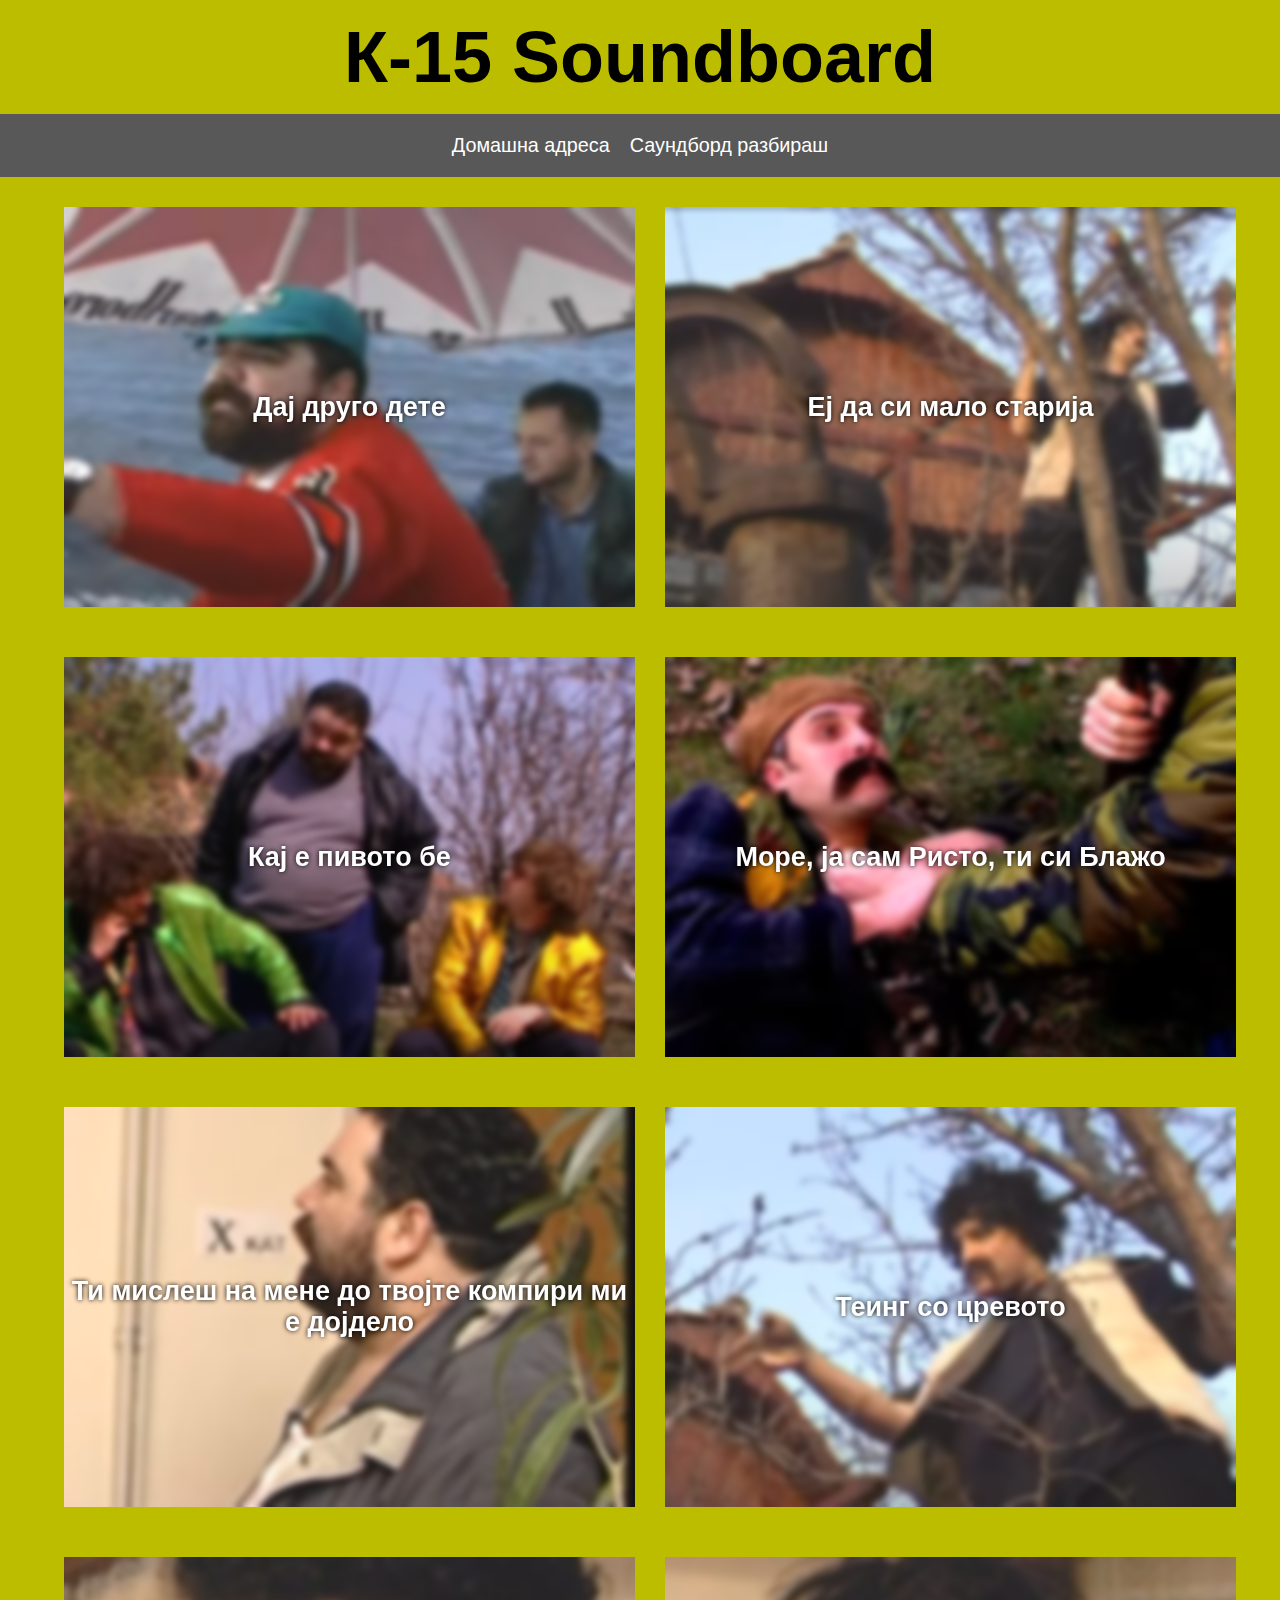
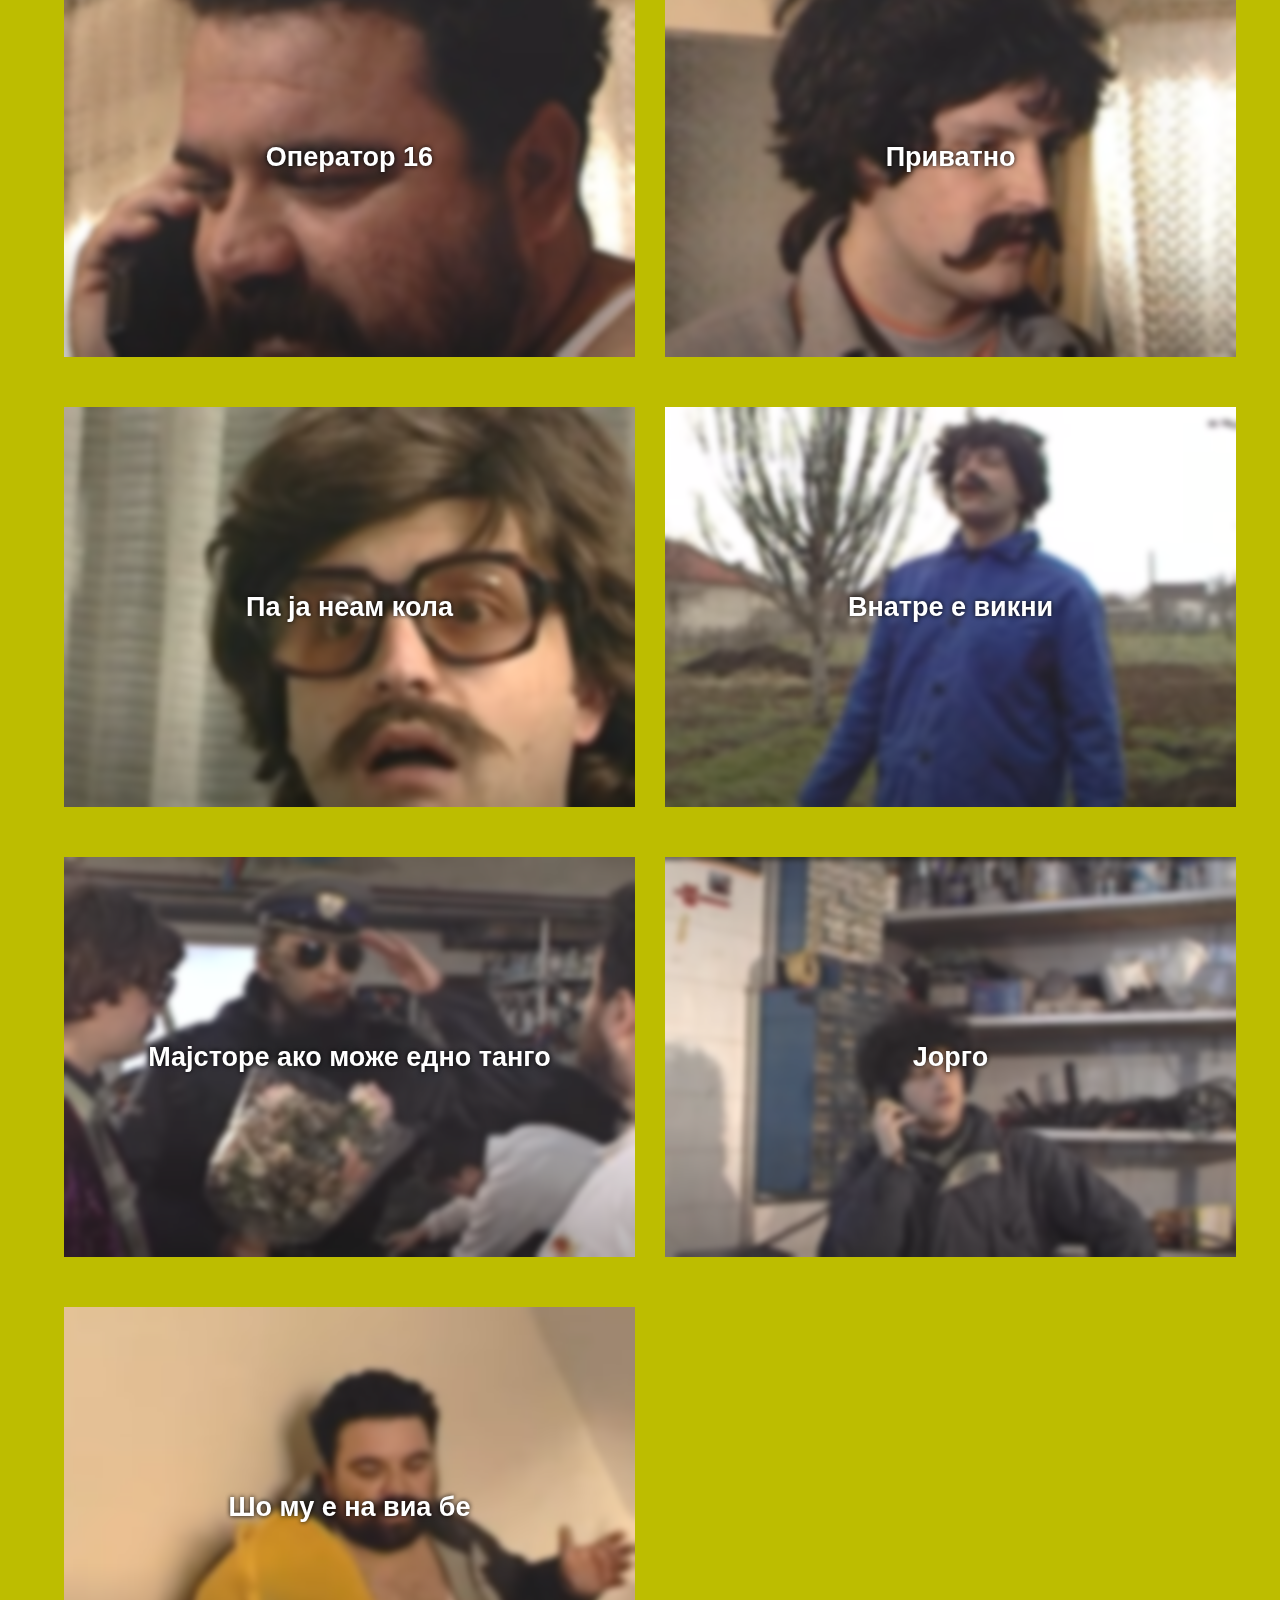
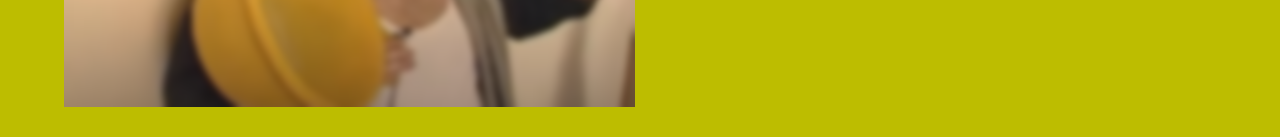
<file: sounboard.html>
<!DOCTYPE html>
<html lang="en">

<head>
    <meta charset="UTF-8">
    <meta name="viewport" content="width=device-width, initial-scale=1.0">
    <link rel="shortcut icon" href="img/logo/k15logo-staro.png">
    <link rel="stylesheet" href="style.css">
    <!--ad sense-->
    <script async src="https://pagead2.googlesyndication.com/pagead/js/adsbygoogle.js?client=ca-pub-9351970168193347"
        crossorigin="anonymous"></script>
    <meta name="google-adsense-account" content="ca-pub-9351970168193347">
    <!--ad sense-->
    <title>Soundboard</title>
</head>

<body>
    <h1 id="main-title">К-15 Soundboard</h1>

    <nav>
        <ul>
            <li><a href="index.html">Домашна адреса</a></li>
            <li><a href="sounboard.html">Саундборд разбираш</a></li>
        </ul>
    </nav>

    <div class="soundboard-wrapper">
        <div class="soundboard">
            <div class="daj-drugo-dete block" onclick="playSound(1)">
                <div class="layer">
                    <h1>
                        Дај друго дете
                        <img src="img/icons/speaker.png">
                    </h1>
                </div>

                <audio src="audio/K-15 - Ohridski maraton.mp3">

                    Could not load audio.
                </audio>
            </div>

            <div class="da-si-malo-starija block" onclick="playSound(2)">
                <div class="layer">
                    <h1>
                        Еј да си мало старија
                        <img src="img/icons/speaker.png">
                    </h1>
                </div>

                <audio src="audio/K-15 - Risto go moli Blazo za rabota na Caci.mp3">
                    Could not load audio.
                </audio>
            </div>

            <div class="kaj-e-pivoto block" onclick="playSound(3)">
                <div class="layer">
                    <h1>
                        Кај е пивото бе
                        <img src="img/icons/speaker.png">
                    </h1>
                </div>

                <audio src="audio/K-15 - Gajba pivo kaj e povoto.mp3">
                    Could not load audio.
                </audio>
            </div>

            <div class="abe-ja-sam-risto block" onclick="playSound(4)">
                <div class="layer">
                    <h1>
                        Море, ја сам Ристо, ти си Блажо
                        <img src="img/icons/speaker.png">
                    </h1>
                </div>

                <audio src="audio/K-15 - Lovdzii gotov sam blazo.mp3">
                    Could not load audio.
                </audio>
            </div>

            <div class="kompiri block" onclick="playSound(5)">
                <div class="layer">
                    <h1>
                        Ти мислеш на мене до твојте компири ми е дојдело
                        <img src="img/icons/speaker.png">
                    </h1>
                </div>

                <audio src="audio/K-15 - Cacko nema kompiri.mp3">
                    Could not load audio.
                </audio>
            </div>

            <div class="teing-so-crevoto block" onclick="playSound(6)">
                <div class="layer">
                    <h1>
                        Теинг со цревото
                        <img src="img/icons/speaker.png">
                    </h1>
                </div>

                <audio src="audio/K-15 - Risto go moli Blazo za rabota na Caci 1.mp3">
                    Could not load audio.
                </audio>
            </div>

            <div class="operator block" onclick="playSound(7)">
                <div class="layer">
                    <h1>
                        Оператор 16
                        <img src="img/icons/speaker.png">
                    </h1>
                </div>

                <audio src="audio/K-15 - Operator 16.mp3">
                    Could not load audio.
                </audio>
            </div>

            <div class="privatno block" onclick="playSound(8)">
                <div class="layer">
                    <h1>
                        Приватно
                        <img src="img/icons/speaker.png">
                    </h1>
                    <audio src="audio/K-15 - prijatno.mp3">
                        Could not load audio.
                    </audio>
                </div>
            </div>
            <div class="neam-kola block" onclick="playSound(9)">
                <div class="layer">
                    <h1>
                        Па ја неам кола
                        <img src="img/icons/speaker.png">
                    </h1>
                </div>

                <audio src="audio/K-15 - Ohridski maraton.mp3">

                    Could not load audio.
                </audio>
            </div>
            <div class="vnatre-e block" onclick="playSound(10)">
                <div class="layer">
                    <h1>
                        Внатре е викни
                        <img src="img/icons/speaker.png">
                    </h1>
                </div>

                <audio src="audio/K-15 - Ohridski maraton.mp3">

                    Could not load audio.
                </audio>
            </div>
            <div class="tango block" onclick="playSound(11)">
                <div class="layer">
                    <h1>
                        Мајсторе ако може едно танго
                        <img src="img/icons/speaker.png">
                    </h1>
                </div>

                <audio src="audio/K-15 - Ohridski maraton.mp3">

                    Could not load audio.
                </audio>
            </div>
            <div class="jorgo block" onclick="playSound(12)">
                <div class="layer">
                    <h1>
                        Јорго
                        <img src="img/icons/speaker.png">
                    </h1>
                </div>

                <audio src="audio/K-15 - Ohridski maraton.mp3">

                    Could not load audio.
                </audio>
            </div>
            <div class="so-mu-e-na-via block" onclick="playSound(13)">
                <div class="layer">
                    <h1>
                        Шо му е на виа бе
                        <img src="img/icons/speaker.png">
                    </h1>
                </div>

                <audio src="audio/K-15 - Ohridski maraton.mp3">

                    Could not load audio.
                </audio>
            </div>

        </div>


    </div>
    <script src="index.js"></script>
</body>

</html>
</file>
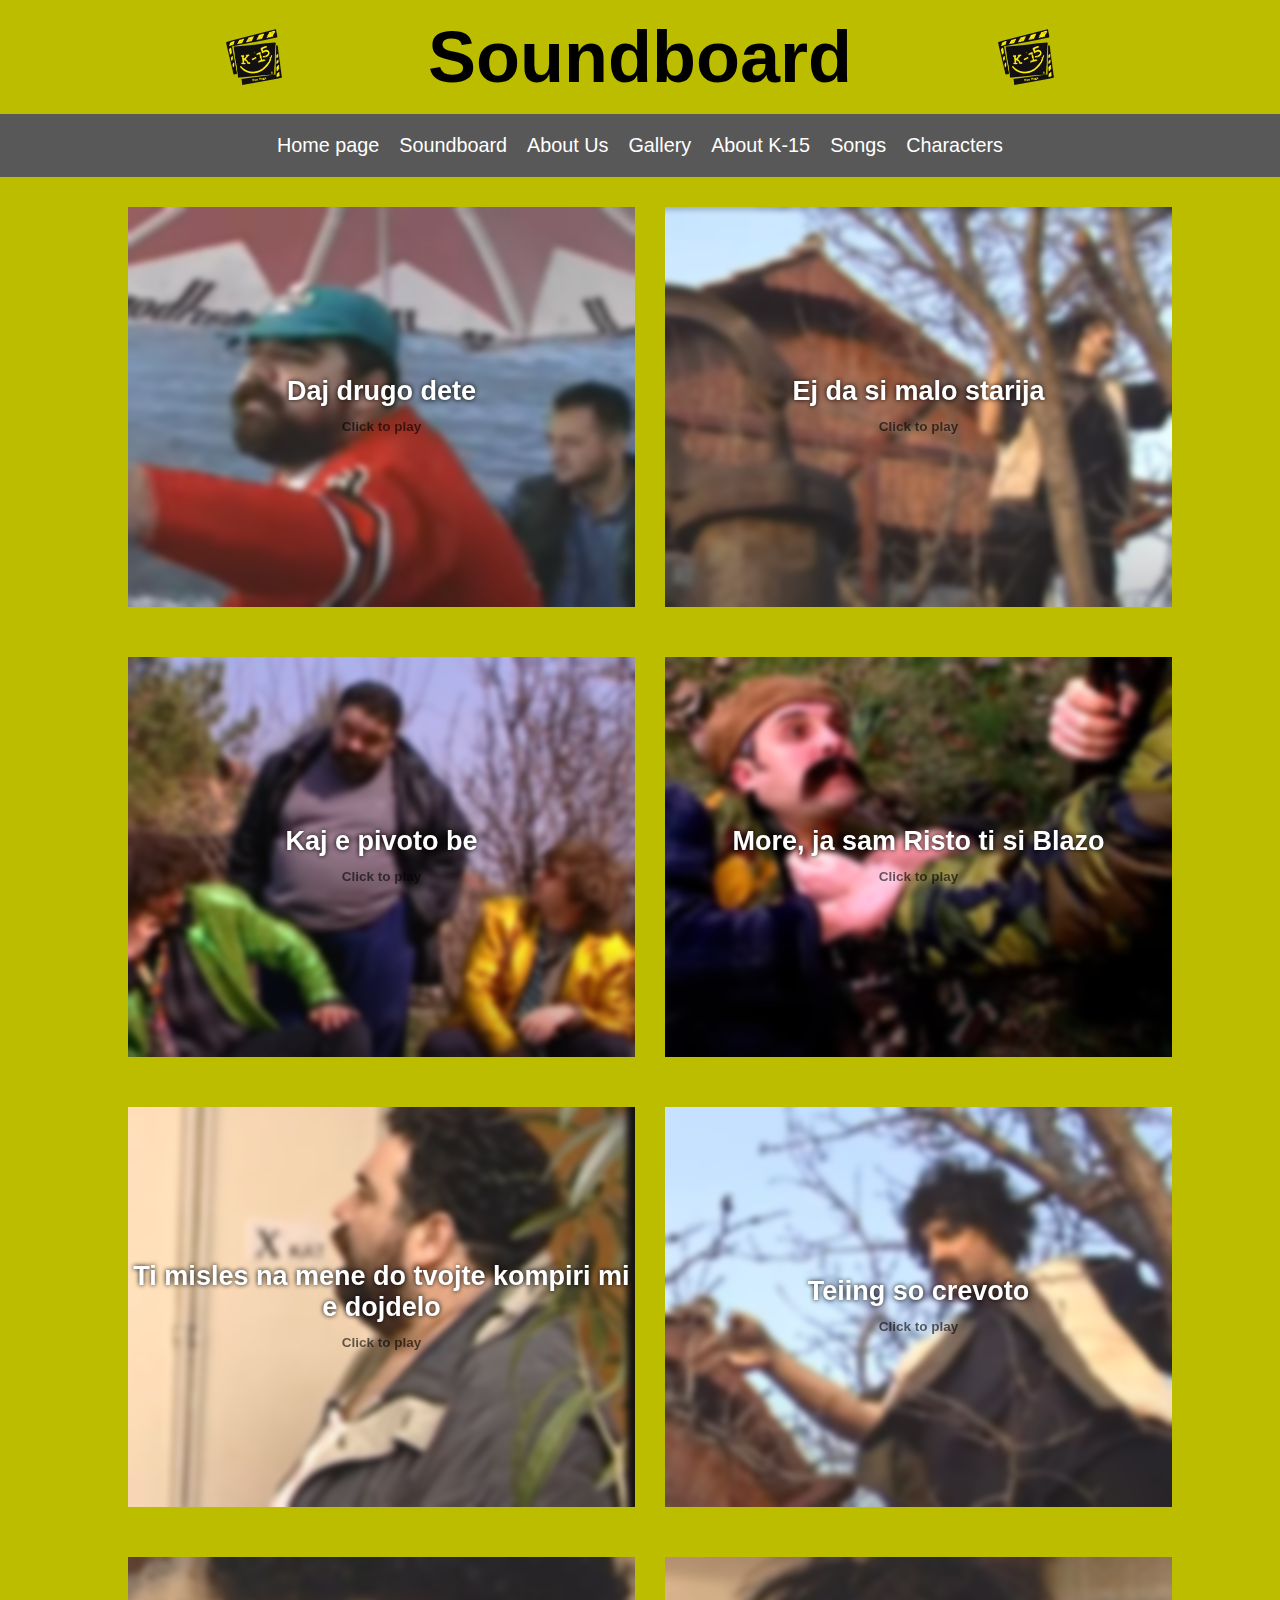
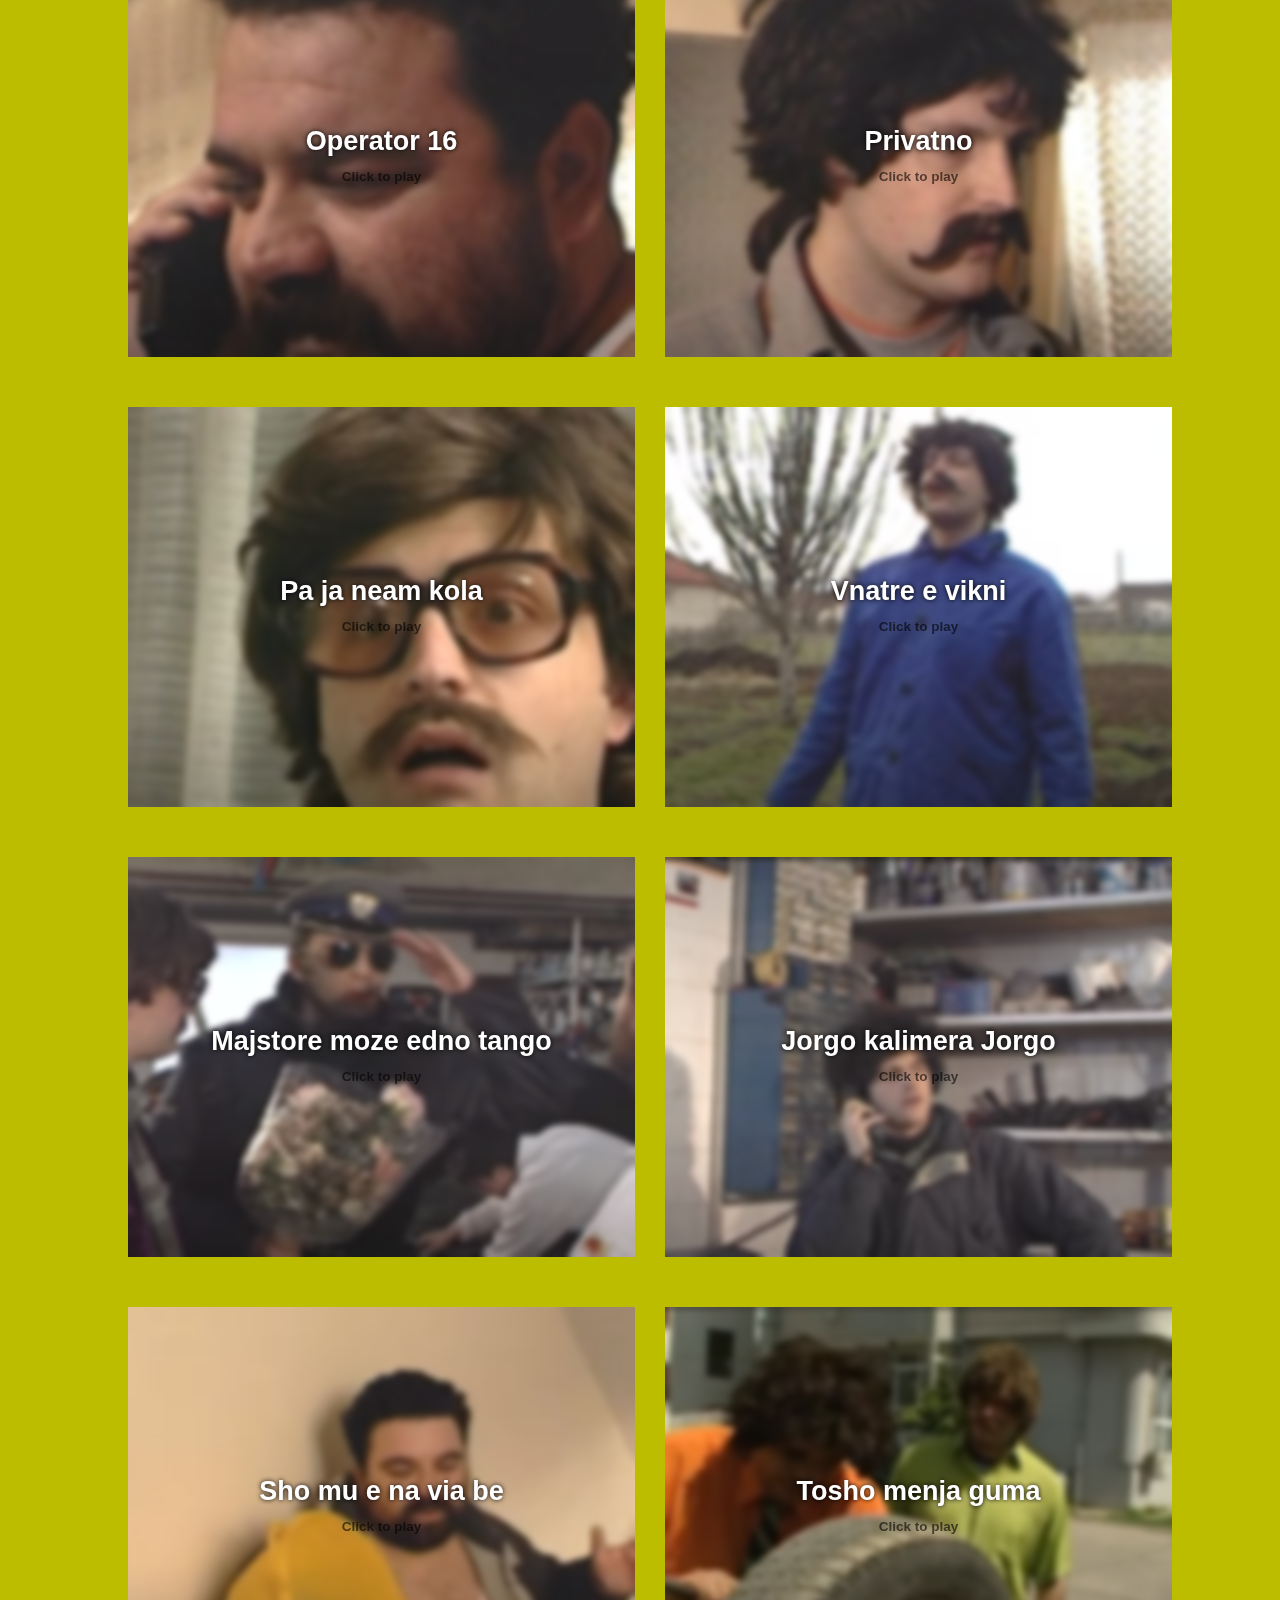
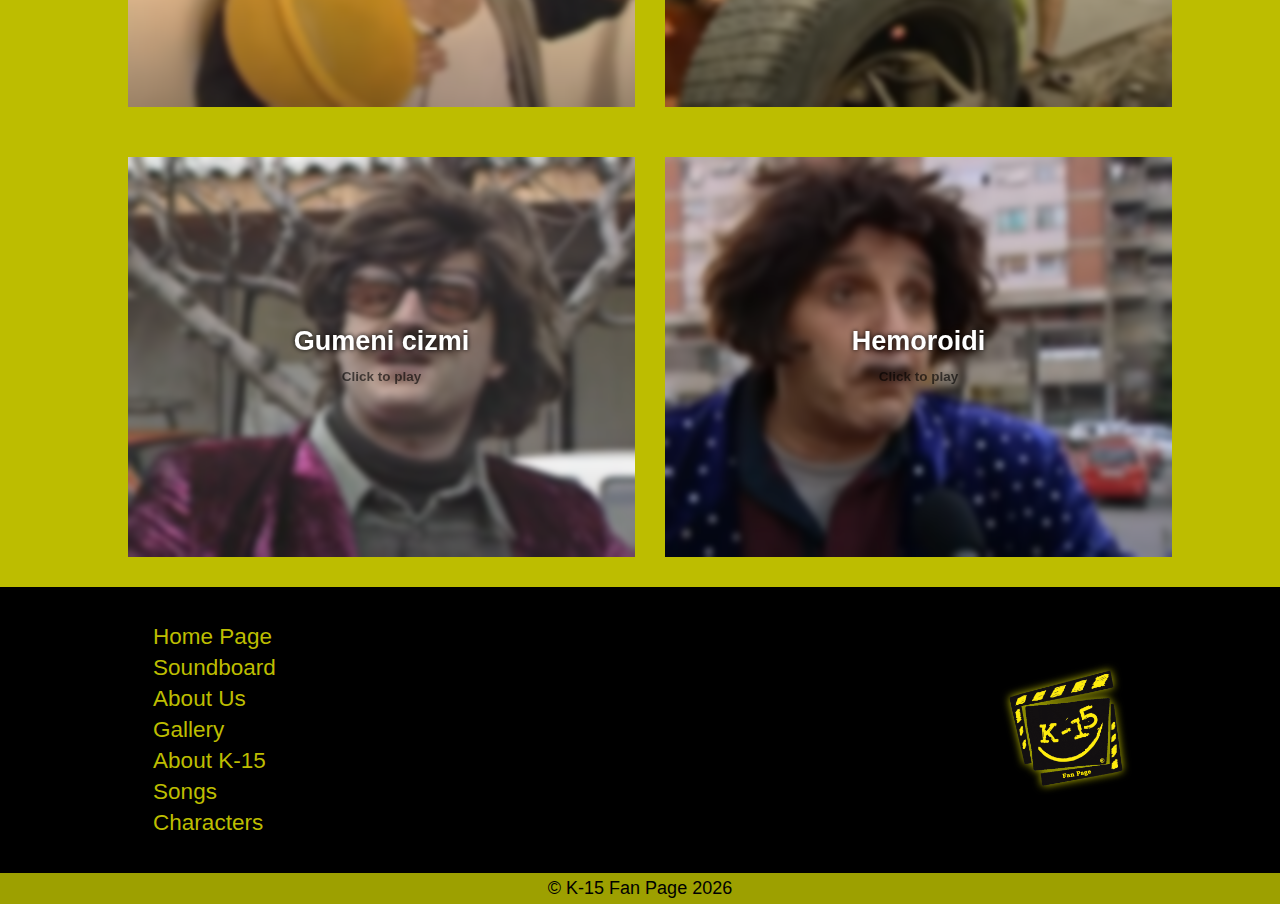
<file: soundboard.html>
<!DOCTYPE html>
<html lang="en">

<head>
    <meta charset="UTF-8">
    <meta name="viewport" content="width=device-width, initial-scale=1.0">
    <link rel="shortcut icon" href="img/logo/k15logo-staro.png">
    <link rel="stylesheet" href="style.css">
    <link rel="stylesheet" href="animations.css">
    <meta name="keywords"
        content="K15, K-15, fan, page, fanpage, fan page, fan-page, cacko, risto, blazo, toso maler, toso, mile, mile panika, sounboard">
    <!--ad sense-->
    <script async src="https://pagead2.googlesyndication.com/pagead/js/adsbygoogle.js?client=ca-pub-9351970168193347"
        crossorigin="anonymous"></script>
    <meta name="google-adsense-account" content="ca-pub-9351970168193347">
    <!--ad sense-->
    <title>Soundboard</title>
</head>

<body>
    <header>
        <img src="img/logo/k15logo-original.png" alt="Logo">
        <h1 id="main-title">Soundboard</h1>
        <img src="img/logo/k15logo-original.png" alt="Logo">
    </header>

   <nav>
        <div class="responsive-nav">
            <img id="openNav" src="img/burger_haus/nav-bar-ico.png" alt="Meni" onclick="openNav()">
            <img id="closeNav" src="img/burger_haus/x-ico.png" alt="Tisni ja vratata da go tisnam na majka ti" onclick="closeNav()">
        </div>
        <ul id="nav-ul">
            <li><a href="index.html">Home page</a></li>
            <li><a href="soundboard.html">Soundboard</a></li>
            <li><a href="about-us.html">About Us</a></li>
            <li><a href="gallery.html">Gallery</a></li>
            <li><a href="about-k15.html">About K-15</a></li>
            <li><a href="songs.html">Songs</a></li>
            <li><a href="characters.html">Characters</a></li>
        </ul>
    </nav>

    <div class="soundboard-wrapper">
        <div class="soundboard">
            <div class="daj-drugo-dete block" onclick="playSound(1)">
                <div class="layer">
                    <h1>
                        Daj drugo dete
                        <img src="img/icons/speaker.png">
                        <br>
                        <span id="ctp">Click to play</span>
                    </h1>
                </div>

                <audio src="audio/K-15 - Ohridski maraton.mp3">

                    Could not load audio.
                </audio>
            </div>

            <div class="da-si-malo-starija block" onclick="playSound(2)">
                <div class="layer">
                    <h1>
                        Ej da si malo starija
                        <img src="img/icons/speaker.png">
                        <br>
                        <span id="ctp">Click to play</span>
                    </h1>
                </div>

                <audio src="audio/K-15 - Risto go moli Blazo za rabota na Caci.mp3">
                    Could not load audio.
                </audio>
            </div>

            <div class="kaj-e-pivoto block" onclick="playSound(3)">
                <div class="layer">
                    <h1>
                        Kaj e pivoto be
                        <img src="img/icons/speaker.png">
                        <br>
                        <span id="ctp">Click to play</span>
                    </h1>
                </div>

                <audio src="audio/K-15 - Gajba pivo kaj e povoto.mp3">
                    Could not load audio.
                </audio>
            </div>

            <div class="abe-ja-sam-risto block" onclick="playSound(4)">
                <div class="layer">
                    <h1>
                        More, ja sam Risto ti si Blazo
                        <img src="img/icons/speaker.png">
                        <br>
                        <span id="ctp">Click to play</span>
                    </h1>
                </div>

                <audio src="audio/K-15 - Lovdzii gotov sam blazo.mp3">
                    Could not load audio.
                </audio>
            </div>

            <div class="kompiri block" onclick="playSound(5)">
                <div class="layer">
                    <h1>
                        Ti misles na mene do tvojte kompiri mi e dojdelo
                        <img src="img/icons/speaker.png">
                        <br>
                        <span id="ctp">Click to play</span>
                    </h1>
                </div>

                <audio src="audio/K-15 - Cacko nema kompiri.mp3">
                    Could not load audio.
                </audio>
            </div>

            <div class="teing-so-crevoto block" onclick="playSound(6)">
                <div class="layer">
                    <h1>
                        Teiing so crevoto
                        <img src="img/icons/speaker.png">
                        <br>
                        <span id="ctp">Click to play</span>
                    </h1>
                </div>

                <audio src="audio/K-15 - Risto go moli Blazo za rabota na Caci 1.mp3">
                    Could not load audio.
                </audio>
            </div>

            <div class="operator block" onclick="playSound(7)">
                <div class="layer">
                    <h1>
                        Operator 16
                        <img src="img/icons/speaker.png">
                        <br>
                        <span id="ctp">Click to play</span>
                    </h1>
                </div>

                <audio src="audio/K-15 - Operator 16.mp3">
                    Could not load audio.
                </audio>
            </div>

            <div class="privatno block" onclick="playSound(8)">
                <div class="layer">
                    <h1>
                        Privatno
                        <img src="img/icons/speaker.png">
                        <br>
                        <span id="ctp">Click to play</span>
                    </h1>
                    <audio src="audio/K-15 - prijatno.mp3">
                        Could not load audio.
                    </audio>
                </div>
            </div>
            <div class="neam-kola block" onclick="playSound(9)">
                <div class="layer">
                    <h1>
                        Pa ja neam kola
                        <img src="img/icons/speaker.png">
                        <br>
                        <span id="ctp">Click to play</span>
                    </h1>
                </div>

                <audio src="audio/K-15 -Neam kola.mp3">

                    Could not load audio.
                </audio>
            </div>
            <div class="vnatre-e block" onclick="playSound(10)">
                <div class="layer">
                    <h1>
                        Vnatre e vikni
                        <img src="img/icons/speaker.png">
                        <br>
                        <span id="ctp">Click to play</span>
                    </h1>
                </div>

                <audio src="audio/K-15 - vnatre vikni.mp3">

                    Could not load audio.
                </audio>
            </div>
            <div class="tango block" onclick="playSound(11)">
                <div class="layer">
                    <h1>
                        Majstore moze edno tango
                        <img src="img/icons/speaker.png">
                        <br>
                        <span id="ctp">Click to play</span>
                    </h1>
                </div>

                <audio src="audio/K-15 - Moze edno tango.mp3">

                    Could not load audio.
                </audio>
            </div>
            <div class="jorgo block" onclick="playSound(12)">
                <div class="layer">
                    <h1>
                        Jorgo kalimera Jorgo
                        <img src="img/icons/speaker.png">
                        <br>
                        <span id="ctp">Click to play</span>
                    </h1>
                </div>

                <audio src="audio/K-15 - jorgo kalimera.mp3">

                    Could not load audio.
                </audio>
            </div>
            <div class="so-mu-e-na-via block" onclick="playSound(13)">
                <div class="layer">
                    <h1>
                        Sho mu e na via be
                        <img src="img/icons/speaker.png">
                        <br>
                        <span id="ctp">Click to play</span>
                    </h1>
                </div>

                <audio src="audio/K-15 -So mu e na via be.mp3">

                    Could not load audio.
                </audio>
            </div>

            <div class="toso-menja-guma block" onclick="playSound(14)">
                <div class="layer">
                    <h1>
                        Tosho menja guma
                        <img src="img/icons/speaker.png">
                        <br>
                        <span id="ctp">Click to play</span>
                    </h1>
                </div>

                <audio src="audio/K-15 - kako se menjalo guma.mp3">

                    Could not load audio.
                </audio>
            </div>
           
            <div class="gumeni-cizmi block" onclick="playSound(15)">
                <div class="layer">
                    <h1>
                        Gumeni cizmi
                        <img src="img/icons/speaker.png">
                        <br>
                        <span id="ctp">Click to play</span>
                    </h1>
                </div>

                <audio src="audio/K-15 - gumeni cizmi.mp3">

                    Could not load audio.
                </audio>
            </div>
            <div class="hemoroidi block" onclick="playSound(16)">
                <div class="layer">
                    <h1>
                        Hemoroidi
                        <img src="img/icons/speaker.png">
                        <br>
                        <span id="ctp">Click to play</span>
                    </h1>
                </div>

                <audio src="audio/K-15 - hemoroidi.mp3">

                    Could not load audio.
                </audio>
            </div>
        </div>
    </div>

    <footer>
        <ul class="footer-nav">
            <li><a href="index.html">Home Page</a></li>
            <li><a href="soundboard.html">Soundboard</a></li>
            <li><a href="about-us.html">About Us</a></li>
            <li><a href="gallery.html">Gallery</a></li>
            <li><a href="about-k15.html">About K-15</a></li>
            <li><a href="songs.html">Songs</a></li>
            <li><a href="characters.html">Characters</a></li>
        </ul>

        <div class="logo">
            <img src="img/logo/k15logo-original.png" alt="logo footer">
        </div>
    </footer>
    <div id="end-footer">
        <span>
            &copy; K-15 Fan Page
            <span id="footer-year"></span>
        </span>

        <script>
            //footer year
            let date = new Date();
            document.getElementById("footer-year").innerHTML = date.getYear() + 1900;
            console.log(date + 1900);
        </script>
    </div>

    <script src="index.js"></script>
</body>

</html>
</file>
<file: style.css>
* {
  padding: 0;
  margin: 0;
  scroll-behavior: smooth;
}

body {
  background-color: rgb(189, 189, 0);
  font-family: "Franklin Gothic Medium", "Arial Narrow", Arial, sans-serif;
  text-align: center;
}

nav {
  background-color: rgb(88, 88, 88);
  padding: 20px 15px;
}

nav ul {
  display: flex;
  justify-content: center;
  align-items: center;
  list-style-type: none;
  gap: 20px;
  font-size: 2.2vh;
}

nav ul li {
  transition: 0.3s ease;
}

nav ul li:hover {
  text-shadow: 0 0 5px black;
}

nav ul li a {
  color: white;
  text-decoration: none;
}

#main-title {
  font-size: 8vh;
  padding: 1rem;
}

.block {
  height: 400px;
  margin: 15px 5px;
  display: flex;
  justify-content: center;
  align-items: center;
  background-size: cover;
  background-repeat: no-repeat;
  transition: 0.3s ease;
  background-position: center;
}

.block:hover {
  transform: scale(1.02);
  box-shadow: 0 0 7px black;
}

.block:active {
  transform: scale(0.95);
}

.block:hover .layer {
  backdrop-filter: blur(0);
}

.soundboard {
  display: grid;
  grid-gap: 20px;
  grid-template-columns: 50% 50%;
}

.soundboard-wrapper {
  margin: 15px;
  display: flex;
  justify-content: center;
  align-items: center;
}

.layer {
  display: flex;
  justify-content: center;
  align-items: center;
  width: 100%;
  height: 100%;
  backdrop-filter: blur(3px);
  transition: 0.3s ease;
}

.daj-drugo-dete {
  background-image: url(img/drugo-dete-daj.png);
  animation: slide-left 1s;
}

.da-si-malo-starija {
  background-image: url(img/da-si-malo-starija.png);
  animation: slide-right 1s;
}

.kaj-e-pivoto {
  background-image: url(img/kaj-e-pivoto.png);
  animation: slide-left 1s;
}

.abe-ja-sam-risto {
  background-image: url(img/ja-sam-risto-ti-si-blazo.png);
  animation: slide-right 1s;
}

.kompiri {
  background-image: url(img/kompiri.png);
  animation: slide-left 1s;
}

.teing-so-crevoto {
  background-image: url(img/teiing-so-crevoto.png);
  animation: slide-right 1s;
}

.operator {
  background-image: url(img/operator.png);
  animation: slide-left 1s;
}

.privatno {
  background-image: url(img/privatno.png);
  animation: slide-right 1s;
}

.jorgo {
  background-image: url(img/jorgo.png);
  animation: slide-right 1s;
}

.neam-kola {
  background-image: url(img/nea-kola.png);
  animation: slide-left 1s;
}

.vnatre-e {
  background-image: url(img/vnatre-e.png);
  animation: slide-right 1s;
}

.tango {
  background-image: url(img/tango.png);
  animation: slide-left 1s;
}

.so-mu-e-na-via {
  background-image: url(img/so-u-e-na-via.png);
  animation: slide-left 1s;
}

.toso-menja-guma {
  background-image: url(img/toso-menja-guma.png);
  animation: slide-right 1s;
}

.gumeni-cizmi {
  background-image: url(img/gumeni-cizmi.png);
  animation: slide-left 1s;
}

.hemoroidi {
  background-image: url(img/hemoroidi.png);
  animation: slide-right 1s;
}

.block h1 {
  color: white;
  text-shadow: 0 0 5px black;
  font-size: 3vh;
}

.block:hover img {
  display: inline-block;
}

.block h1 img {
  position: absolute;
  display: none;
  width: 45px;
  height: 45px;
  transform: translateY(-13px);
  margin: 10px 20px;
  filter: drop-shadow(0 0 5px white);
  animation: fade 0.7s;
}

.zoom-in {
  animation: zoom-in-scale 1s;
}

.main-section {
  display: flex;
  justify-content: center;
  align-items: center;
  text-align: center;
  padding: 3rem;
}

section {
  font-size: 2.2vh;
}

.main-section .container {
  width: 80%;
}

.responsive-nav {
  display: none;
}

/*responsive*/
@media (max-width: 500px) {
  nav {
    padding: 8px;
  }

  .soundboard {
    display: block;
  }

  .block {
    background-position: center;
  }

  .main-section {
    padding: 3rem .5rem;
  }

  .main-section .container {
    width: 95%;
  }

  .block h1 img {
    width: 35px;
    height: 35px;
  }

  #main-title {
    font-size: 5vh;
  }

  .block h1 {
    font-size: 2.5vh;
    padding: 20px !important;
  }

  #videoPlayer iframe {
    height: 30vh;
    width: 100%;
  }

  .responsive-nav {
    display: block;
  }

  .responsive-nav #closeNav {
    display: none;
  }

  .responsive-nav #openNav {
    display: block;
  }

  nav ul {
    display: none;
    flex-direction: column;
    margin: 15px 0;
  }

  nav ul li {
    margin: 5px 0;
    font-size: 2.7vh !important;
  }

  #display .arrow {
    font-size: 2.5vh !important;
  }

  #display {
    padding: 0 !important;
    height: 40vh !important;
  }

  #display .left {
    transform: translateX(34px) !important;
  }

  #display .right {
    transform: translateX(-34px) !important;
  }

  .gallery {
    grid-template-columns: auto auto !important;
  }

  #about-us-subtitle span {
    animation: none !important;
  }

  #about-us-subtitle #right-slide {
    animation: none !important;
  }

  .song {
    width: auto !important;
  }

  #random-vid-container {
    margin: 2rem 0 !important;
  }
}

@media (max-width: 480px) {
  footer ul li {
    font-size: 2vh !important;
  }

  footer {
    gap: 40% !important;
  }

  footer .logo {
    width: 40% !important;
  }

  header {
    gap: 3% !important;
  }

  header img {
    width: 40px !important;
    height: 40px !important;
  }
}

@media (max-width: 340px) {
  .block h1 {
    font-size: 2.5vh;
    padding: 20px !important;
  }

  header {
    gap: 1% !important;
  }

  header img {
    width: 30px !important;
    height: 30px !important;
  }
}

::-webkit-scrollbar-track {
  background-color: white;
}

::-webkit-scrollbar-thumb {
  background-color: rgb(189, 189, 0);
}

::-webkit-scrollbar {
  width: 8px;
}

#randomVideoH1 {
  margin-top: 4rem;
}

#videoPlayer iframe {
  border-radius: 5px;
  box-shadow: 0 0 6px black;
  transition: .3s ease;
}

#videoPlayer iframe:hover {
  transform: scale(1.03);
}

.content-title {
  padding: 1.5rem;
  animation: fade 2s, zoom-in-scale 1s;
}

.about-k15 p {
  animation: fade 1.2s, zoom-out-scale 1s;
}

.rainbow {
  background: linear-gradient(to right, rgb(131, 131, 0), rgb(0, 0, 0), rgb(0, 85, 0), rgb(0, 34, 109), rgb(151, 0, 0));
  background-clip: text;
  -webkit-background-clip: text;
  color: transparent;
  animation: rainbow_anim 7s infinite, float 2.5s infinite;
  background-size: 400% 10%;
}

.gallery {
  display: grid;
  gap: 15px;
  grid-template-columns: auto auto auto auto;
}

.gallery img,
#display img {
  width: 100%;
  height: 100%;
  object-fit: cover;
  transition: .3s;
  object-position: center;
}

.gallery img {
  height: 320px;
}

.gallery .image {
  animation: zoom-in-extra 1.2s;
}

.gallery img:hover {
  transform: scale(1.02);
  box-shadow: 0 0 4px black;
}

.displayImg {
  display: none;
}

#display img {
  border-radius: 5px;
  box-shadow: 0 0 6px black;
  width: 90%;
}

#display {
  height: 70vh;
  display: flex;
  justify-content: center;
  align-items: center;
  padding: 2rem;
  margin: 3rem 0;
  animation: zoom-in-scale .7s;
}

#display .arrow {
  font-size: 4vh;
  padding: 8px;
  background-color: rgba(255, 255, 255, 0.5);
  z-index: 2;
  cursor: default;
  transition: .2s ease;
  border-radius: 5px;
}

#display .arrow:hover {
  color: white;
  background-color: rgba(0, 0, 0, 0.5);
}

#display .left {
  transform: translateX(44px);
}

#display .right {
  transform: translateX(-44px);
}

.unselectable {
  -webkit-touch-callout: none;
  -webkit-user-select: none;
  -khtml-user-select: none;
  -moz-user-select: none;
  -ms-user-select: none;
  user-select: none;
}

.image {
  display: flex;
  justify-content: center;
  align-content: center;
  text-align: center;
}

.image a {
  padding: 2px;
  position: absolute;
  text-align: center;
  z-index: 2;
  background-color: rgba(0, 0, 0, 0.5);
}

#ctp {
  font-size: 1.5vh;
  padding: 0;
  margin: 0;
  text-shadow: none;
  color: rgba(0, 0, 0, .6);
}

#random-vid-container {
  margin: 2rem;
}

footer {
  padding: 2rem;
  display: flex;
  justify-content: center;
  align-items: center;
  gap: 60%;
  background-color: black;
}

footer .logo {
  width: 10%;
}

footer img {
  width: 100%;
  filter: drop-shadow(0 0 4px rgb(189, 189, 0));
}

footer ul {
  list-style-type: none;
  text-align: left;
}

footer ul li {
  font-size: 2.5vh;
  margin: 5px 0;
  transition: .3s ease;
}

footer ul li:hover {
  transform: translateX(7px);
}

footer ul li:hover a {
  color: white;
}

footer ul li a {
  color: rgb(189, 189, 0);
  text-decoration: none;
  transition: .3s ease;
}

.about-us {
  font-size: 2.6vh;
}

#end-footer {
  background-color: rgb(157, 160, 0);
  font-size: 2vh;
  padding: 5px;
  color: black;
}

#about-us-subtitle {
  margin: 15px 0;
  padding: 2px;
  text-align: left;
  border: 1px solid black;
  border-top: 0;
  border-right: 0;
  border-left: 0;
  height: 40px;
}

#about-us-subtitle span {
  position: absolute;
  animation: slide-left 1.3s;
}

#about-us-subtitle #right-slide {
  animation: slide-right 1.3s;
}

#readMore {
  color: rgb(12, 0, 124);
  transition: .2s ease;
}

#readMore:hover {
  color: wheat;
}

header {
  display: flex;
  justify-content: center;
  align-items: center;
  gap: 10%;
}

header img {
  width: 60px;
  height: 60px;
}

/*songs*/
.song img {
  width: 100%;
  border-radius: 5px;
}

.songs .container {
  /*display: grid;
  grid-gap: 2.5%;
  grid-template-columns: 50% 50%;*/
  display: flex;
  flex-wrap: wrap;
  justify-content: center;
  align-items: center;
  gap: 2%;
}

.song {
  width: 49%;
  margin: 15px 0;
}

.song a {
  transition: .3s ease;
}

.song a:hover {
  transform: scale(1.02);
  filter: drop-shadow(0 0 5px black);
}

.song a {
  text-decoration: none;
  color: black;
}

/*roles & characters*/
.roles {
  display: flex;
  justify-content: center;
  align-items: center;
  flex-wrap: wrap;
  gap: 2%;
}

.character {
  text-align: center;
}

.character h1 {
  padding: 1rem;
}

.character h3 {
  margin: .5rem;
}

.role img {
  object-fit: cover;
  width: 100%;
  height: 100%;
  box-shadow: 0 0 4px rgb(71, 71, 71);
  border-radius: 4px;
}

.role p {
  padding: 15px;
}

.role {
  margin: 25px 0;
  width: 360px;
  height: 600px;
  perspective: 1000px;
  text-align: center;
}

.role .container {
  width: 100%;
  transition: transform 0.6s;
  transform-style: preserve-3d;
}

.role:hover .container {
  transform: rotateY(180deg);
}

.role:hover h3 {
  visibility: hidden;
}

.role img {
  height: 500px;
}

.role .front,
.role .back {
  position: absolute;
  width: 100%;
  height: 100%;
  -webkit-backface-visibility: hidden;
  backface-visibility: hidden;
}

.role .back {
  transform: rotateY(180deg);
}

.separator {
  margin: 30px 0;
}

#karakteri-ul {
  list-style-type: none;
}

#karakteri-ul li a {
  text-decoration: none;
  color: wheat;
  text-shadow: 0 0 5px black;
}

.socials .container {
  display: flex;
  justify-content: center;
  align-items: center;
  gap: 10px;
  margin: 5px;
}

.socials h1 {
  padding: 5px;
}

.socials img {
  width: 100px;
  transition: .3s;
}

.socials img:hover {
  filter: drop-shadow(0 0 3px black);
  transform: scale(1.04);
}

/*fan-art*/

.fan-art,
.fan-art .container {
  display: flex;
  justify-content: center;
  align-items: center;
}

.fan-art {
  flex-direction: column;
  margin: 2rem;
}

.fan-art .container {
  margin: 1rem;
  width: 80%;
  gap: 20px;
}

.fan-art .arrow img {
  width: 45px;
  height: 45px;
  box-shadow: none;
  transition: .2s;
}

.fan-art .arrow img:hover {
  filter: drop-shadow(0 0 2px black);
}

.fan-art img {
  object-fit: cover;
  box-shadow: 0 0 4px black;
  border-radius: 5px;
  width: 350px;
  height: 470px;
  margin: 2px;
}

.fan-art-gallery {
  gap: 5px;
  display: flex;
  justify-content: center;
  align-content: center;
}

#send-fan-art {
  border: 1px solid black;
  padding: 10px;
  margin: 10px;
  transition: .3s;
}

#send-fan-art:hover {
  color: rgb(189, 189, 0);
  background-color: black;
  cursor: pointer;
  padding: 10px 14px;
}

@media (max-width: 800px) {
  .fan-art-gallery {
    flex-direction: column;
  }

  #videoPlayer iframe {
    height: 30vh;
    width: 100%;
  }

  .fan-art img {
    width: 250px;
    height: 300px;
  }
}

@media (max-width: 380px) {
  .fan-art .arrow img {
    width: 25px;
    height: 25px;
  }
}

@media (max-width: 330px) {
  .fan-art {
    margin: 2rem 0;
  }

  .fan-art img {
    width: 200px;
    height: 250px;
  }

  .fan-art-gallery {
    gap: 0;
  }
}
</file>
<file: animations.css>
@keyframes fade {
  from {
    opacity: 0.4;
  }

  to {
    opacity: 1;
  }
}

@keyframes fade-out {
  from {
    opacity: 1;
  }

  to {
    opacity: 0.4;
  }
}

@keyframes slide-left {
  from {
    transform: translateX(-400px);
  }

  to {
    transform: translateX(0);
  }
}

@keyframes slide-right {
  from {
    transform: translateX(400px);
  }

  to {
    transform: translateX(0);
  }
}

@keyframes zoom-in-scale {
  from {
    transform: scale(0.9);
  }

  to {
    transform: scale(1);
  }
}

@keyframes zoom-in-extra {
  from {
    transform: scale(0.5);
  }

  to {
    transform: scale(1);
  }
}

@keyframes float {
  0% {
    transform: translateY(5px);
  }
  50% {
    transform: translateY(0);
  }
  100% {
    transform: translateY(5px);
  }
}

@keyframes rainbow_anim {
  0%,100% {
      background-position: 0 0;
  }

  50% {
      background-position: 100% 0;
  }
}

@keyframes zoom-out-scale {
  from {
    transform: scale(1.12);
  }

  to {
    transform: scale(0.9);
  }
}
</file>
